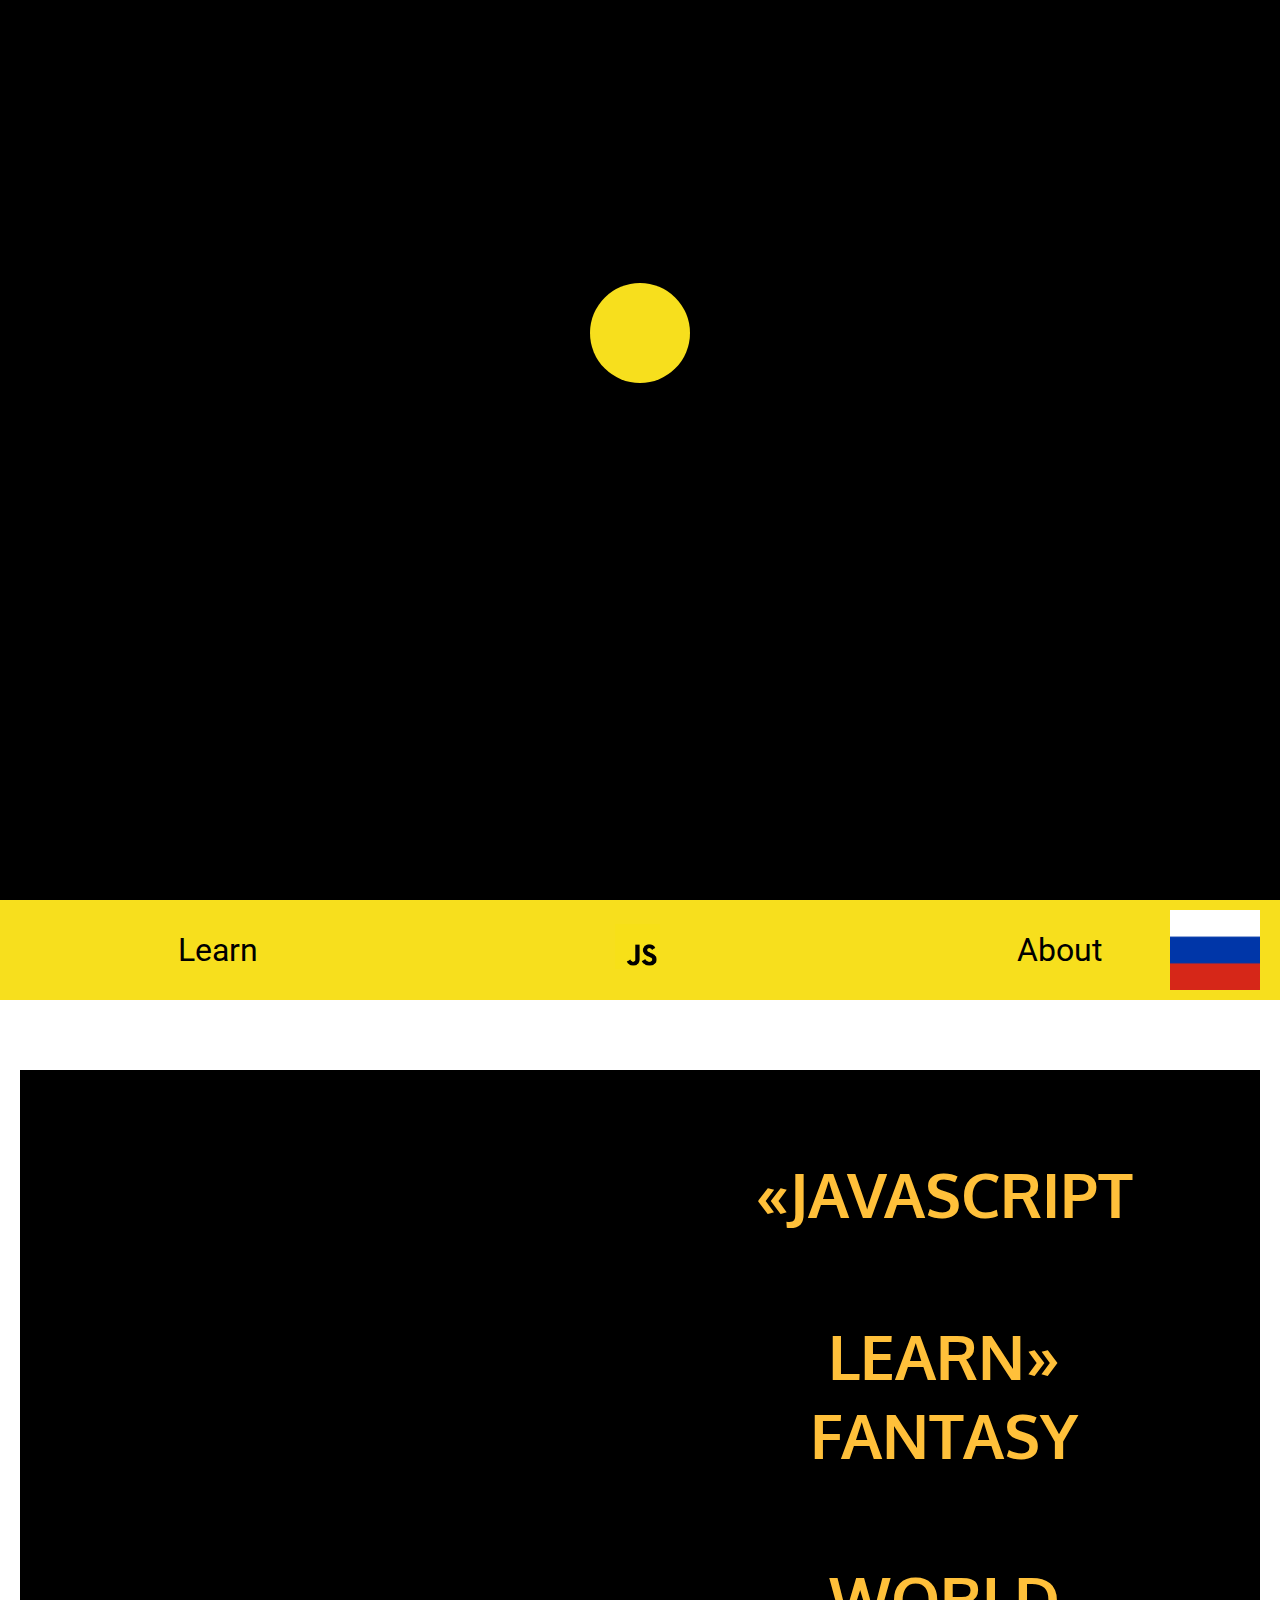
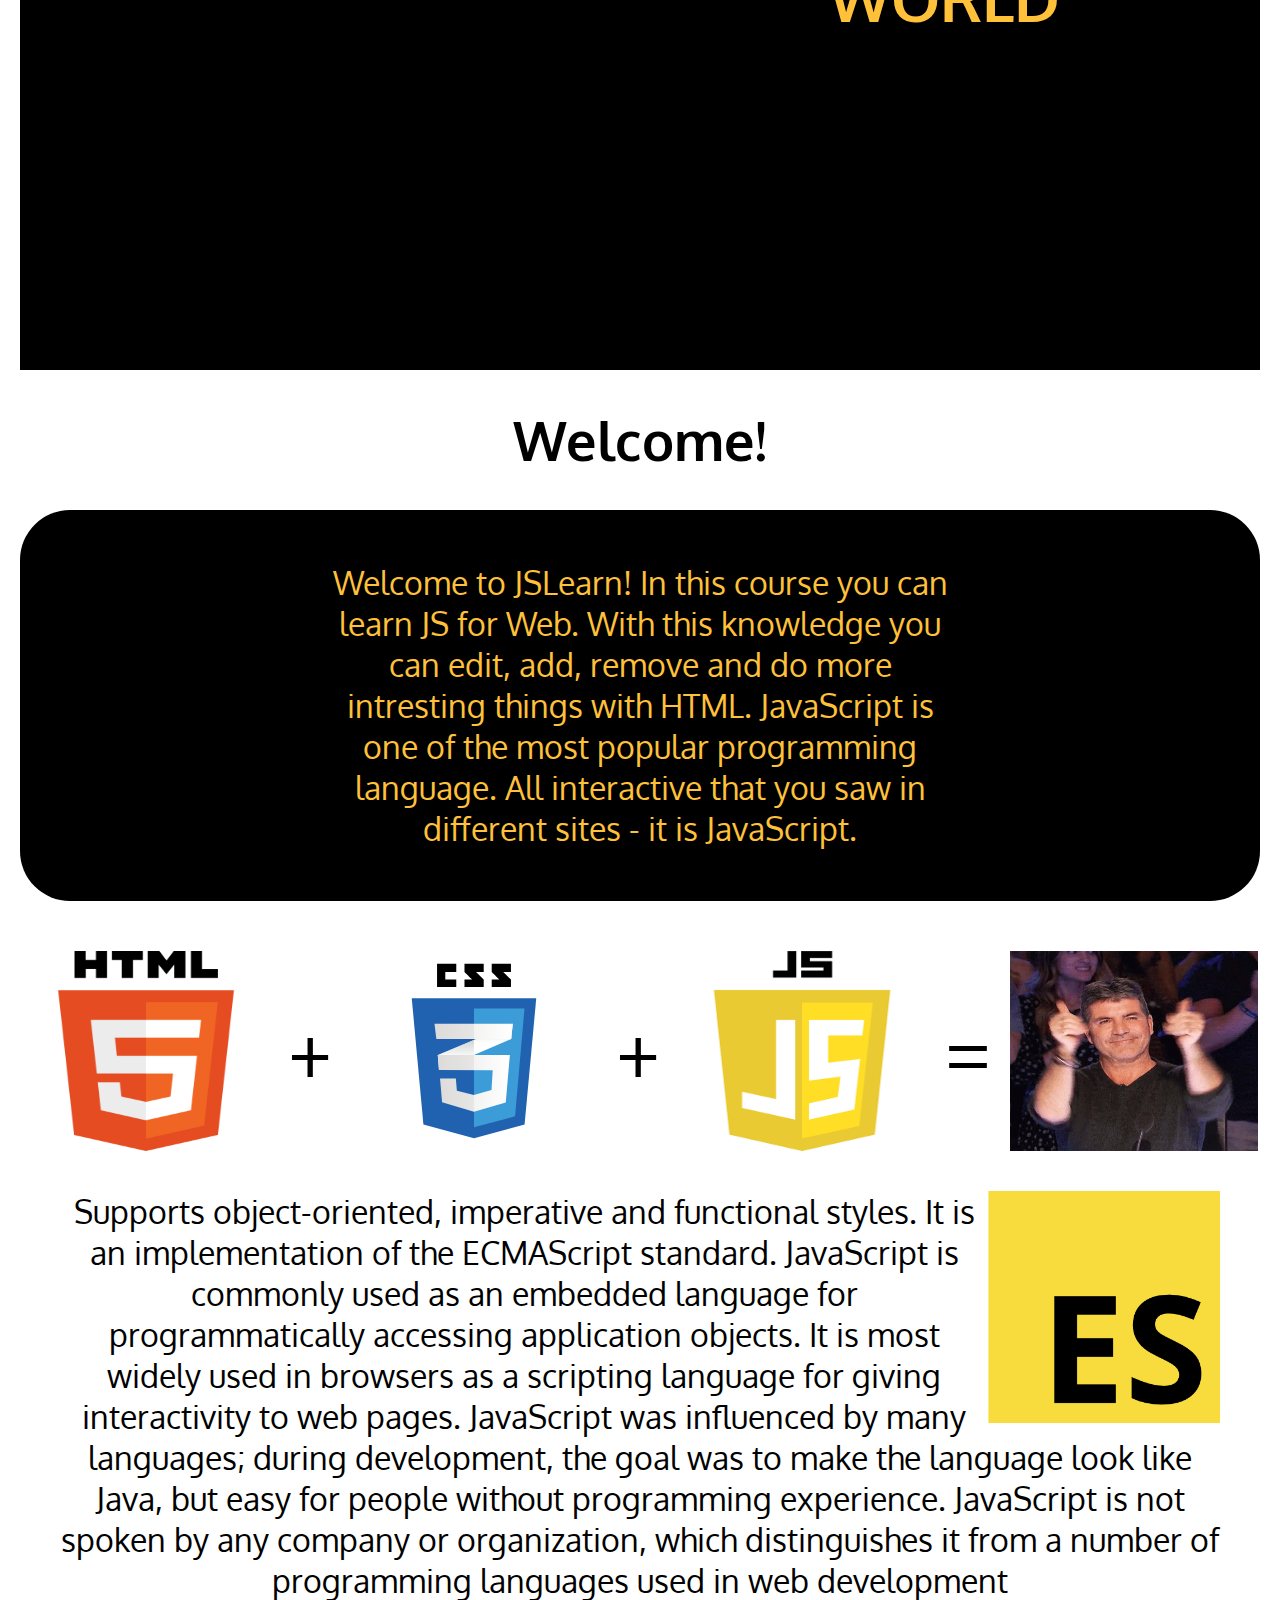
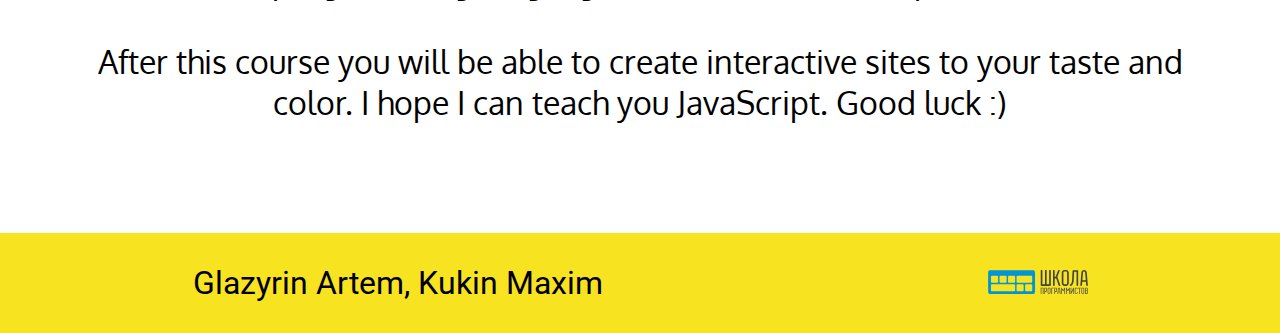
<file: index.html>
<!DOCTYPE html>
<html lang="ru">

<head>
    <meta charset="UTF-8">
    <meta name="viewport" content="width=device-width, initial-scale=1">
    <title>JS Learn</title>
    <link rel="stylesheet" href="css/Main.css">
    <link rel="shortcut icon" href="img/JS-logo.png" type="image/png">
    <link rel="stylesheet" href="https://maxcdn.bootstrapcdn.com/font-awesome/4.5.0/css/font-awesome.min.css">
    <link href="https://fonts.googleapis.com/css?family=Merriweather:400,900,900i" rel="stylesheet">
</head>

<body>
    <header>
        <div class="whited"></div>
        <div class="logo"></div>
        <p>JavaScript <br> Learn</p>
    </header>
    <div id="menu">
        <a href="learn/index.html">Learn</a>
        <a href="index.html"><img class='home' src='img/JS-logo.png'></a>
        <a href="about.html">About</a>
        <img id='switchLanguage' src='img/SLRussia.png'>
    </div>
<!--https://lloydik.github.io/JSLearn/pinpong.html-->
    <main> 
        <div class="first_block">
            <div class="image_main"></div>
            <div class="text_main">
                <h1 class="text_in_main">
                    «JAVASCRIPT
                    <h1 class="text_in_main">
                        LEARN» FANTASY </h1>
                    <h1 class="text_in_main">
                        WORLD </h1>
                </h1>
            </div>
        </div>
        <h1>Welcome!</h1>
        <div class="second_block">
            <div class="text_main_second">
                <p>Welcome to JSLearn! In this course you can learn JS for Web. With this knowledge you can edit, add, remove and do more intresting things with HTML. JavaScript is one of the most popular programming language. All interactive that you saw in different sites - it is JavaScript.</p>
            </div>
        </div>

        <div id="good">
            <img src="img/html.png">
            <p class="big">+</p>
            <img src="img/css3.svg">
            <p class="big">+</p>
            <img src="img/js-logo%20(1).png">
            <p class="big">=</p>
            <img src="img/good.gif">
        </div>

        <p><img src="img/ESMA.png" class='float_right'>Supports object-oriented, imperative and functional styles. It is an implementation of the ECMAScript standard. JavaScript is commonly used as an embedded language for programmatically accessing application objects. It is most widely used in browsers as a scripting language for giving interactivity to web pages. JavaScript was influenced by many languages; during development, the goal was to make the language look like Java, but easy for people without programming experience. JavaScript is not spoken by any company or organization, which distinguishes it from a number of programming languages used in web development</p>
        <p>After this course you will be able to create interactive sites to your taste and color. I hope I can teach you JavaScript. Good luck :)</p>
    <a href="#" title="Вернуться к началу страницы" class="topNubex"><i class="fa fa-arrow-up" aria-hidden="true"></i></a>
    </main>

    <footer><a href = "https://informatics.ru/">Glazyrin Artem, Kukin Maxim</a> <a href = "https://informatics.ru/"><img src ='img/Logo.svg'></a></footer>

    <script>
        'use strict';
        console.log("https://lloydik.github.io/JSLearn/pinpong.html");

        let timeoutId;
        let timeHelloId1;
        let intervalId;

        let JsPanel = document.createElement('DIV');
        JsPanel.setAttribute('id', 'panel');

        let JsBall = document.createElement('DIV');
        JsBall.setAttribute('id', 'ball');


        let JSP = document.createElement('P');
        JSP.setAttribute('id', 'JSP');
        JSP.innerHTML = "JSLEARN";

        function show_p() {
            JSP.style.opacity = "1";
        }

        JsPanel.appendChild(JsBall);
        JsPanel.appendChild(JSP);
        document.body.appendChild(JsPanel);

        let xP = JSP.getBoundingClientRect().left;
        let yP = JSP.getBoundingClientRect().top;

        function changeBallPosition() {
            ball.classList.remove('down');
            ball.classList.add('up');

            setTimeout(function() {
                ball.classList.remove('up');
                ball.classList.add('down');
                setTimeout(function() {
                    ball.classList.remove('down');
                    ball.classList.add('up');
                    ball.style.opacity = "0";
                    show_p();
                }, 300);
            }, 300);


        }

        timeHelloId1 = setTimeout(function() {
            changeBallPosition();
        }, 1000);

        timeoutId = setTimeout(function() {
            clearInterval(intervalId);
            JsPanel.remove();
        }, 5000);




        let headerRu = ['&nbsp;'];
        let headerEn = ['&nbsp;'];
        let mainRu = [
            [`<div class="image_main"></div>
            <div class="text_main">
                <h1 class="text_in_main">
                    «JAVASCRIPT
                    <h1 class="text_in_main">
                        LEARN» И МИР </h1>
                    <h1 class="text_in_main">
                        ТВОРЧЕСКИХ </h1>
                    <h1 class="text_in_main">
                        ФАНТАЗИЙ</h1>
                </h1>
            </div>`],
            ['Добро Пожаловать!'],
            
            
            [`<div class="image_main_second"></div>
            <div class="text_main_second">
                <p>Добро Пожаловать на JSLearn! На этом курсе ты сможешь изучить JS для веба. С этими знаниями ты сможешь изменять, создавать, удалять и делать более интересные вещи с HTML. JavaSript один из самых популярных языгов программирования. Весь интерактив, который ты видел на сайтах - это всё JavaSript.</p>
            </div>`],
            ['<div id="good"> <img src="img/html.png"> <p class="big">+</p>  <img src="img/css3.svg"> <p class="big">+</p> <img src="img/js-logo%20(1).png"> <p class="big">=</p> <img src="img/good.gif"> </div>'],
            ['<img src="img/ESMA.png" class="float_right">Поддерживает объектно-ориентированный, императивный и функциональный стили. Является реализацией стандарта ECMAScript. JavaScript обычно используется как встраиваемый язык для программного доступа к объектам приложений. Наиболее широкое применение находит в браузерах как язык сценариев для придания интерактивности веб-страницам. На JavaScript оказали влияние многие языки, при разработке была цель сделать язык похожим на Java, но при этом лёгким для использования Людям без опыта программирования. Языком JavaScript не владеет какая-либо компания или организация, что отличает его от ряда языков программирования, используемых в веб-разработке'],
            ['После этого курса ты сможешь создавать свои собственные интерактивные сайты на свой вкус и цвет. Я надеюсь, что я смогу вас научить JavaSript. Удачи в обучении :)'],
            ['<i class="fa fa-arrow-up" aria-hidden="true"></i>'],
        ];

        let mainEn = [
            [`<div class="image_main"></div>
            <div class="text_main">
                <h1 class="text_in_main">
                    «JAVASCRIPT
                    <h1 class="text_in_main">
                        LEARN» FANTASY  </h1>
                    <h1 class="text_in_main">
                        WORLD </h1>
                </h1>
            </div>`],
            ['Welcome!'],
            [`<div class="image_main_second"></div>
            <div class="text_main_second">
                <p>Welcome to JSLearn! In this course you can learn JS for Web. With this knowledge you can edit, add, remove and do more intresting things with HTML. JavaScript is one of the most popular programming language. All interactive that you saw in different sites - it is JavaScript.</p>
            </div>`],
            ['<div id="good"> <img src="img/html.png"> <p class="big">+</p>  <img src="img/css3.svg"> <p class="big">+</p> <img src="img/js-logo%20(1).png"> <p class="big">=</p> <img src="img/good.gif"> </div>'],
            ['<img src="img/ESMA.png" class="float_right">Supports object-oriented, imperative and functional styles. It is an implementation of the ECMAScript standard. JavaScript is commonly used as an embedded language for programmatically accessing application objects. It is most widely used in browsers as a scripting language for giving interactivity to web pages. JavaScript was influenced by many languages; during development, the goal was to make the language look like Java, but easy for people without programming experience. JavaScript is not spoken by any company or organization, which distinguishes it from a number of programming languages used in web development'],
            ['After this course you will be able to create interactive sites to your taste and color. I hope I can teach you JavaScript. Good luck :)'],
            ['<i class="fa fa-arrow-up" aria-hidden="true"></i>'],
        ];
        let menuEn = ['Learn', '<img class="home" src="img/JS-logo.png">', 'About', ''];
        let menuRu = ['Изучить', '<img class="home" src="img/JS-logo.png">', 'О проекте', ''];
        let footerRu = ['Глазырин Артём, Кукин Максим', '<a href = "https://informatics.ru/"><img src ="img/Logo.svg"></a>'];
        let footerEn = ['Glazyrin Artem, Kukin Maxim', '<a href = "https://informatics.ru/"><img src ="img/Logo.svg"></a>'];



        let RuPage = [];
        RuPage.push(headerRu);
        RuPage.push(menuRu);
        RuPage.push(mainRu);
        RuPage.push(footerRu);
        let EnPage = [];
        EnPage.push(headerEn);
        EnPage.push(menuEn);
        EnPage.push(mainEn);
        EnPage.push(footerEn);
        let en = true;

        function setContent() {
            let array = document.body.children;
            let count1 = array.length - 3;
            if (en) {
                for (let i = 1; i < count1; i++) {
                    let count2 = array[i].childElementCount;
                    for (let j = 0; j < count2; j++) {
                        array[i].children[j].innerHTML = RuPage[i][j];
                    }
                }
                switchLanguage.setAttribute('src', 'img/SLEnglish.jpg');
            } else {
                for (let i = 1; i < count1; i++) {
                    let count2 = array[i].childElementCount;
                    for (let j = 0; j < count2; j++) {
                        array[i].children[j].innerHTML = EnPage[i][j];
                    }
                }
                switchLanguage.setAttribute('src', 'img/SLRussia.png');
            }
            en = !en;
        }
        switchLanguage.addEventListener('click', function() {
            setContent();
        });
        
        
        
        document.addEventListener('scroll', function(){
            if (document.body.querySelector('.first_block').getBoundingClientRect().top < 0)
            {
                document.body.querySelector('.topNubex').style.bottom = '25px';
                document.body.querySelector('.topNubex').style.right = '5px';
                document.body.querySelector('.topNubex').style.opacity = '1';
            }
            else
            {
                document.body.querySelector('.topNubex').style.opacity = '0';
                document.body.querySelector('.topNubex').style.bottom = '-20%';
                document.body.querySelector('.topNubex').style.right = '-20%';
            }
        });
    </script>
    <script src="jquery.js"></script>
    <script type="text/javascript">
        'use strict';
        $(function() {
            $(window).scroll(function() {
                if ($(this).scrollTop() != 0) {
                    $('#topNubex').fadeIn();
                } else {
                    $('#topNubex').fadeOut();
                }
            });
            $('#topNubex').click(function() {
                $('body,html').animate({
                    scrollTop: 0
                }, 700);
            });
        });
    </script>
</body>

</html>
</file>
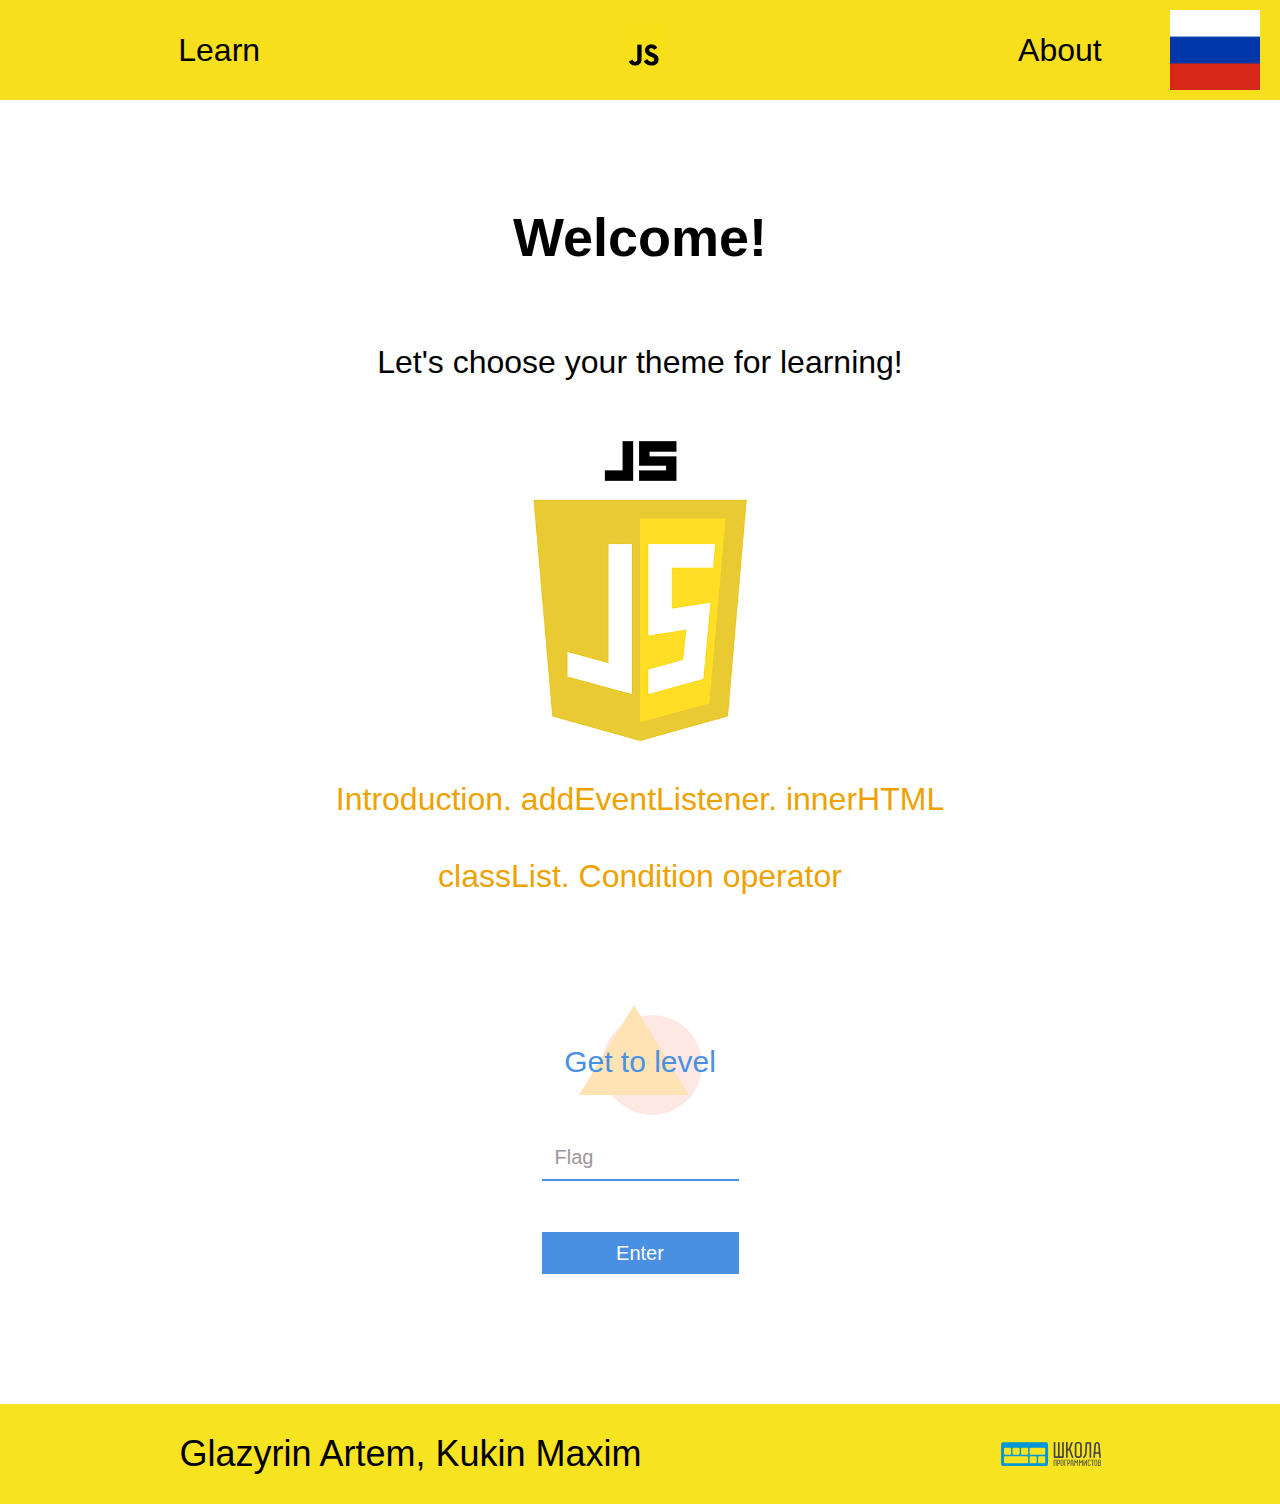
<file: learn/index.html>
<!DOCTYPE html>
<html lang="ru">

<head>
    <meta charset="UTF-8">
    <title>JS Learn</title>
    <link rel="stylesheet" href="../css/style.css">
    <link rel="shortcut icon" href="../img/JS-logo.png" type="image/png">
    <meta name="viewport" content="width=device-width, initial-scale=1">
</head>

<body>
    <header>

    </header>
    <div id="menu">
        <a href="learn/index.html">Learn</a>
        <a href="../index.html"><img class='home' src='../img/JS-logo.png'></a>
        <a href="../about.html">About</a>
        <img id='switchLanguage' src='../img/SLRussia.png'>
    </div>

    <main>
        <h1>Welcome!</h1>
        <p>Let's choose your theme for learning!</p>
        <img src="../img/js-logo%20(1).png">
        <a href="Introduction/Introduction.html">Introduction. addEventListener. innerHTML</a>
        <a href="classList/index.html">classList. Сondition operator</a>
        
        <form action="" class="ui-form">
            <h3>Get to level</h3>
            <div class="form-row">
                <input type="text" id="pass" required autocomplete="off"><label for="pass">Flag</label>
            </div>
            <p><input type="button" value="Enter" id="ent"></p>
        </form>
    </main>

    <footer><a href="https://informatics.ru/">Glazyrin Artem, Kukin Maxim</a> <a href="https://informatics.ru/"><img src='../img/Logo.svg'></a></footer>
    <script src='script.js'></script>
</body>

</html>
</file>
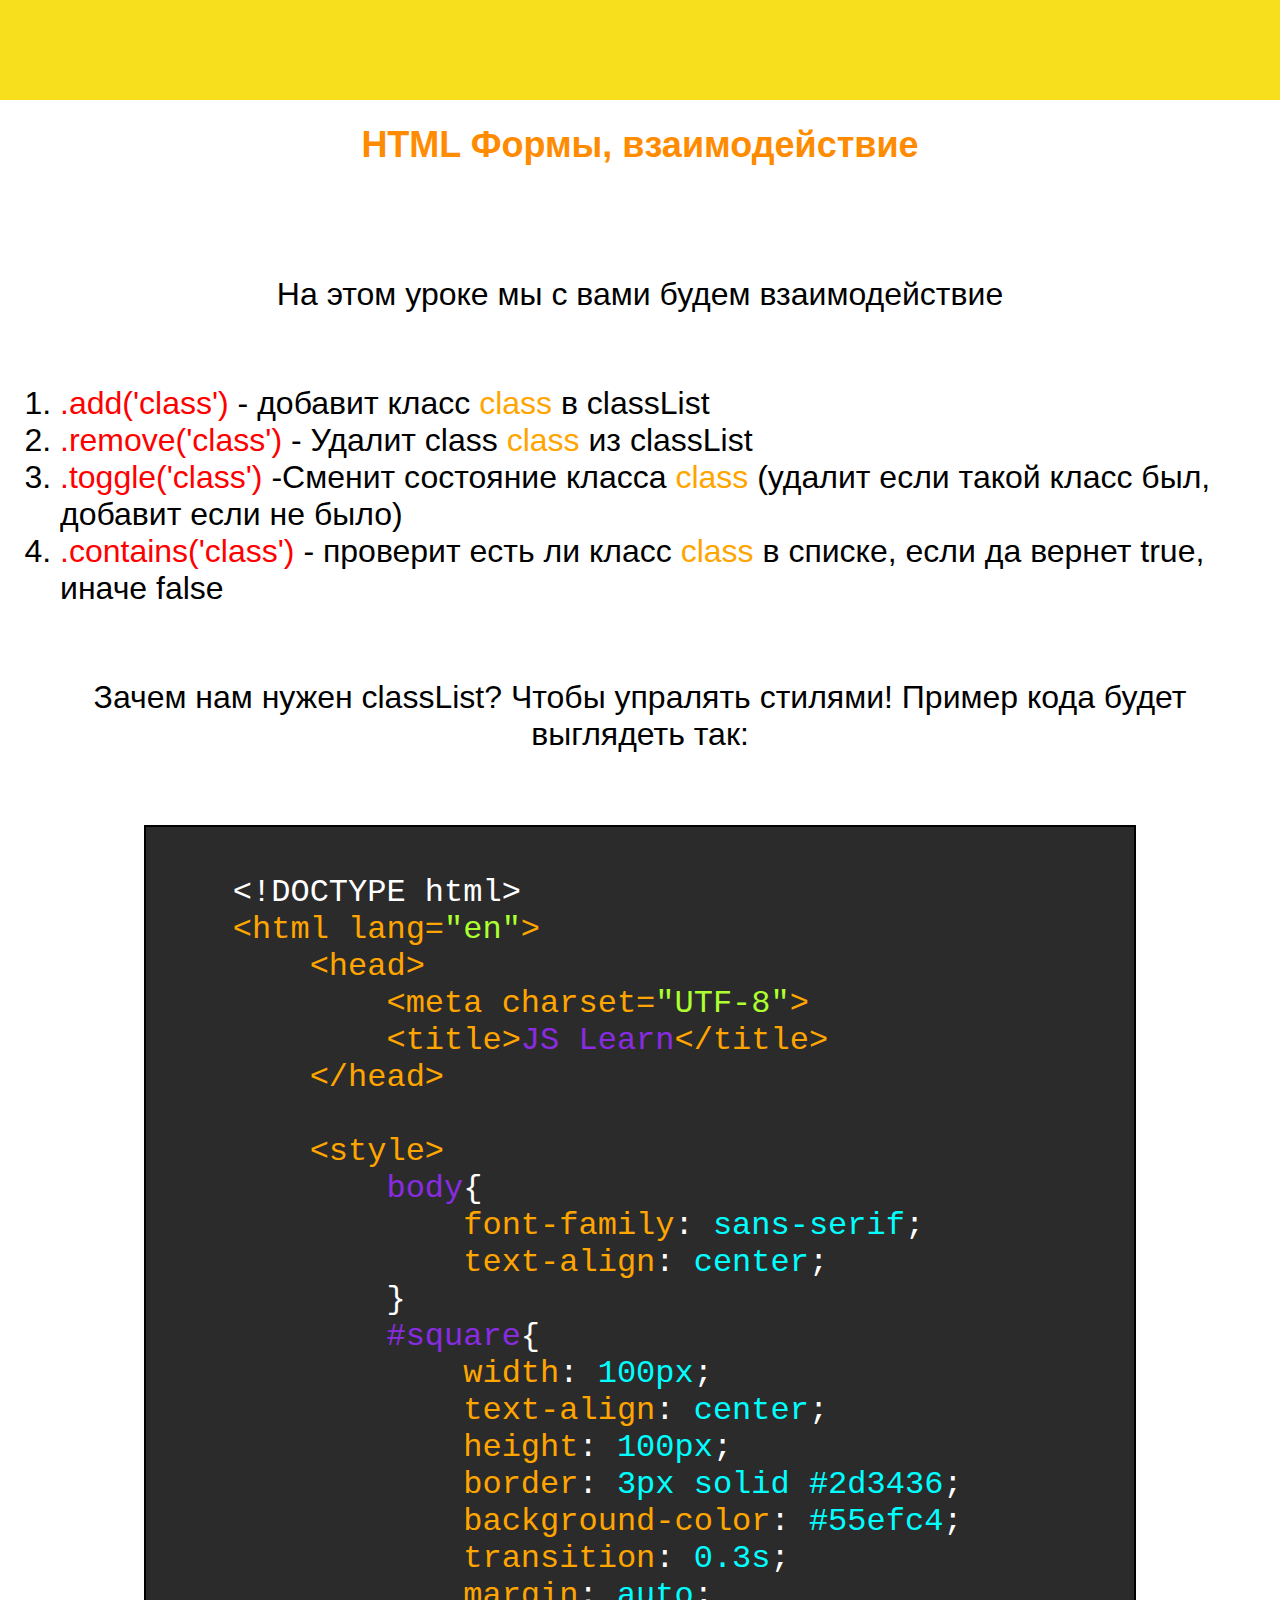
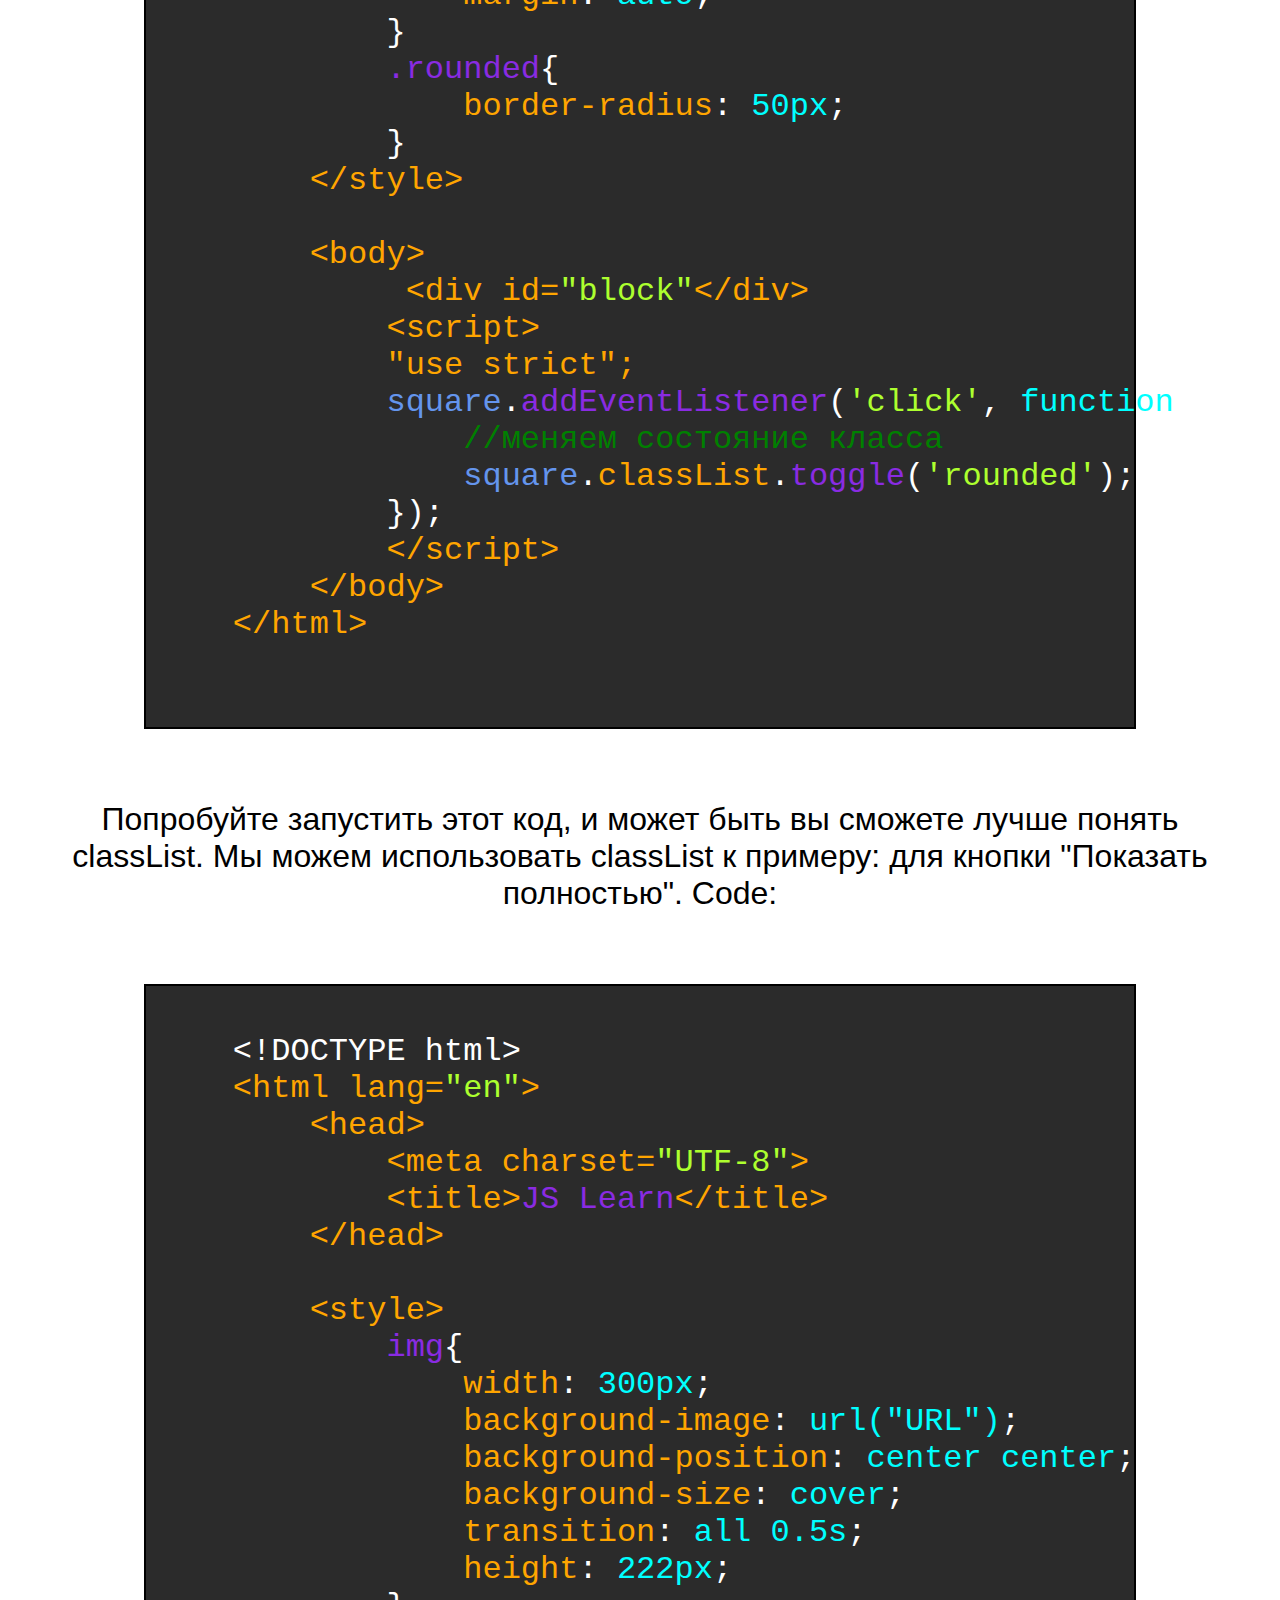
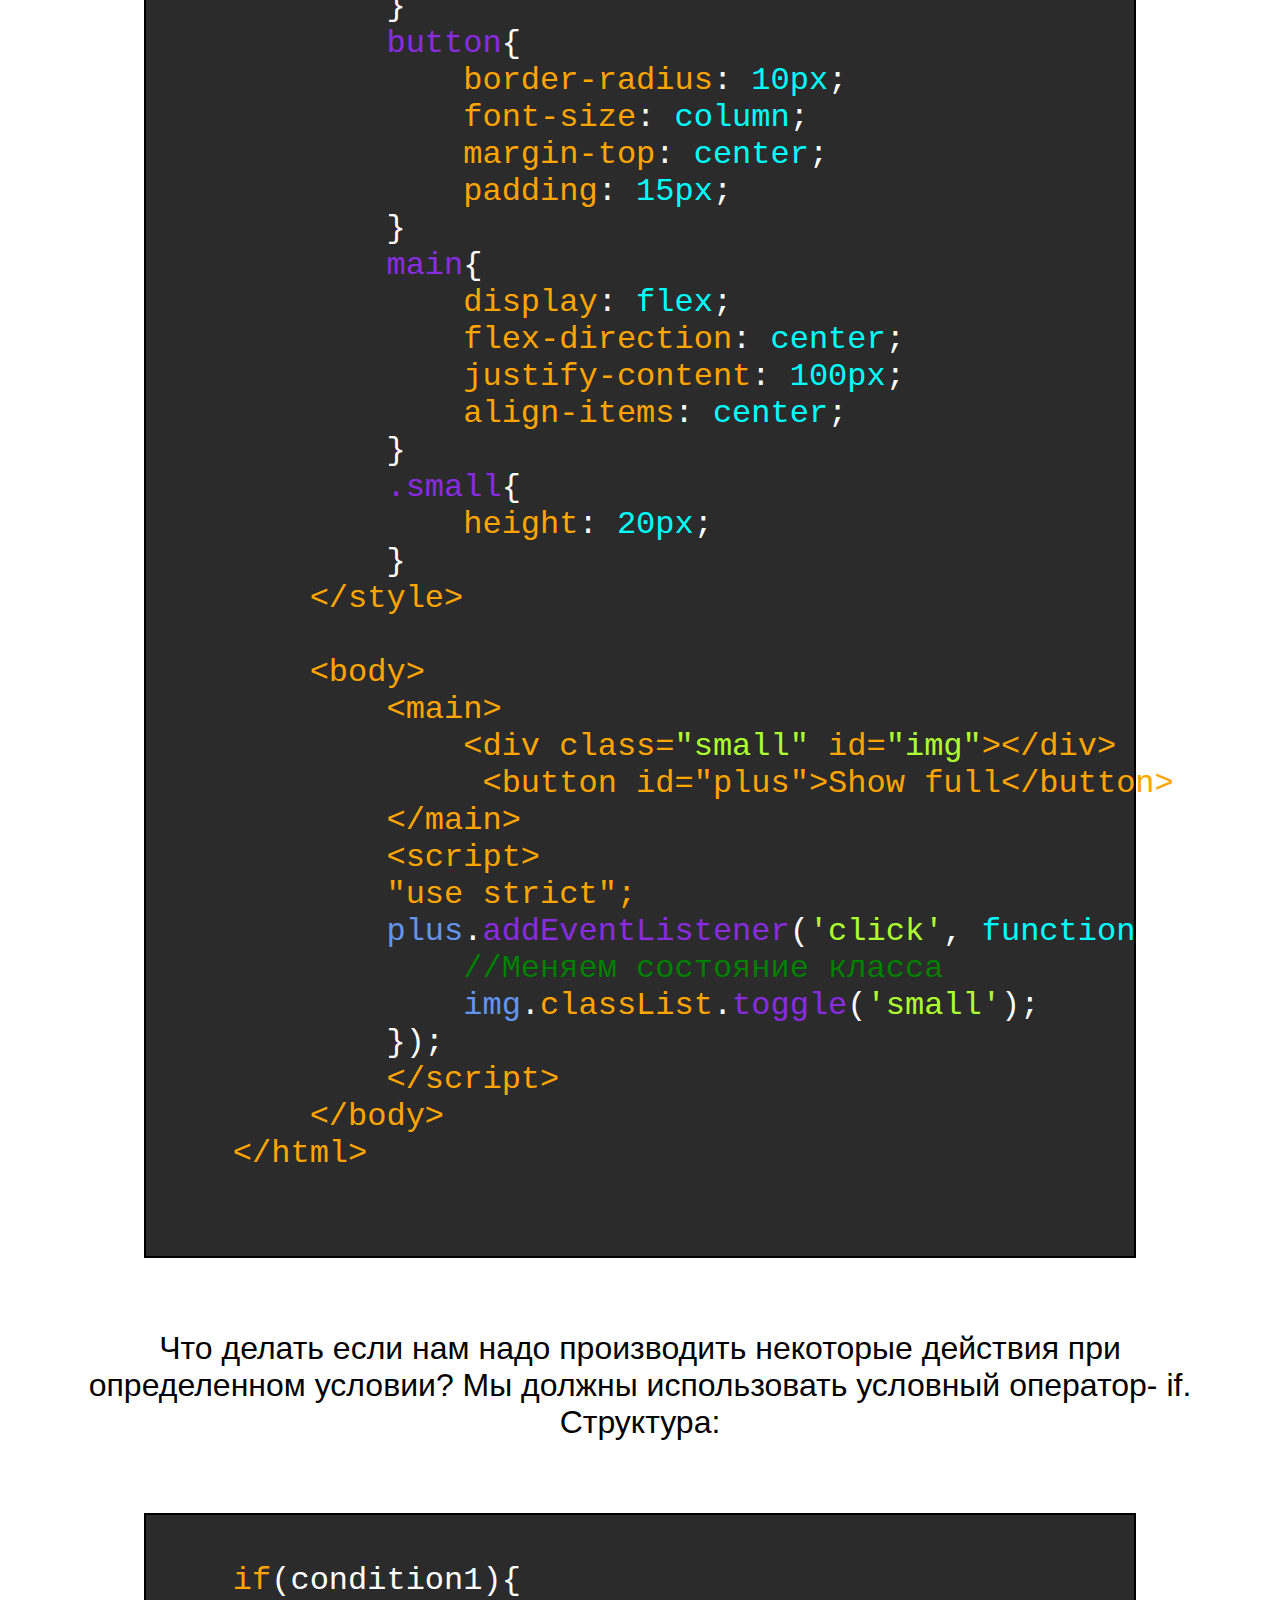
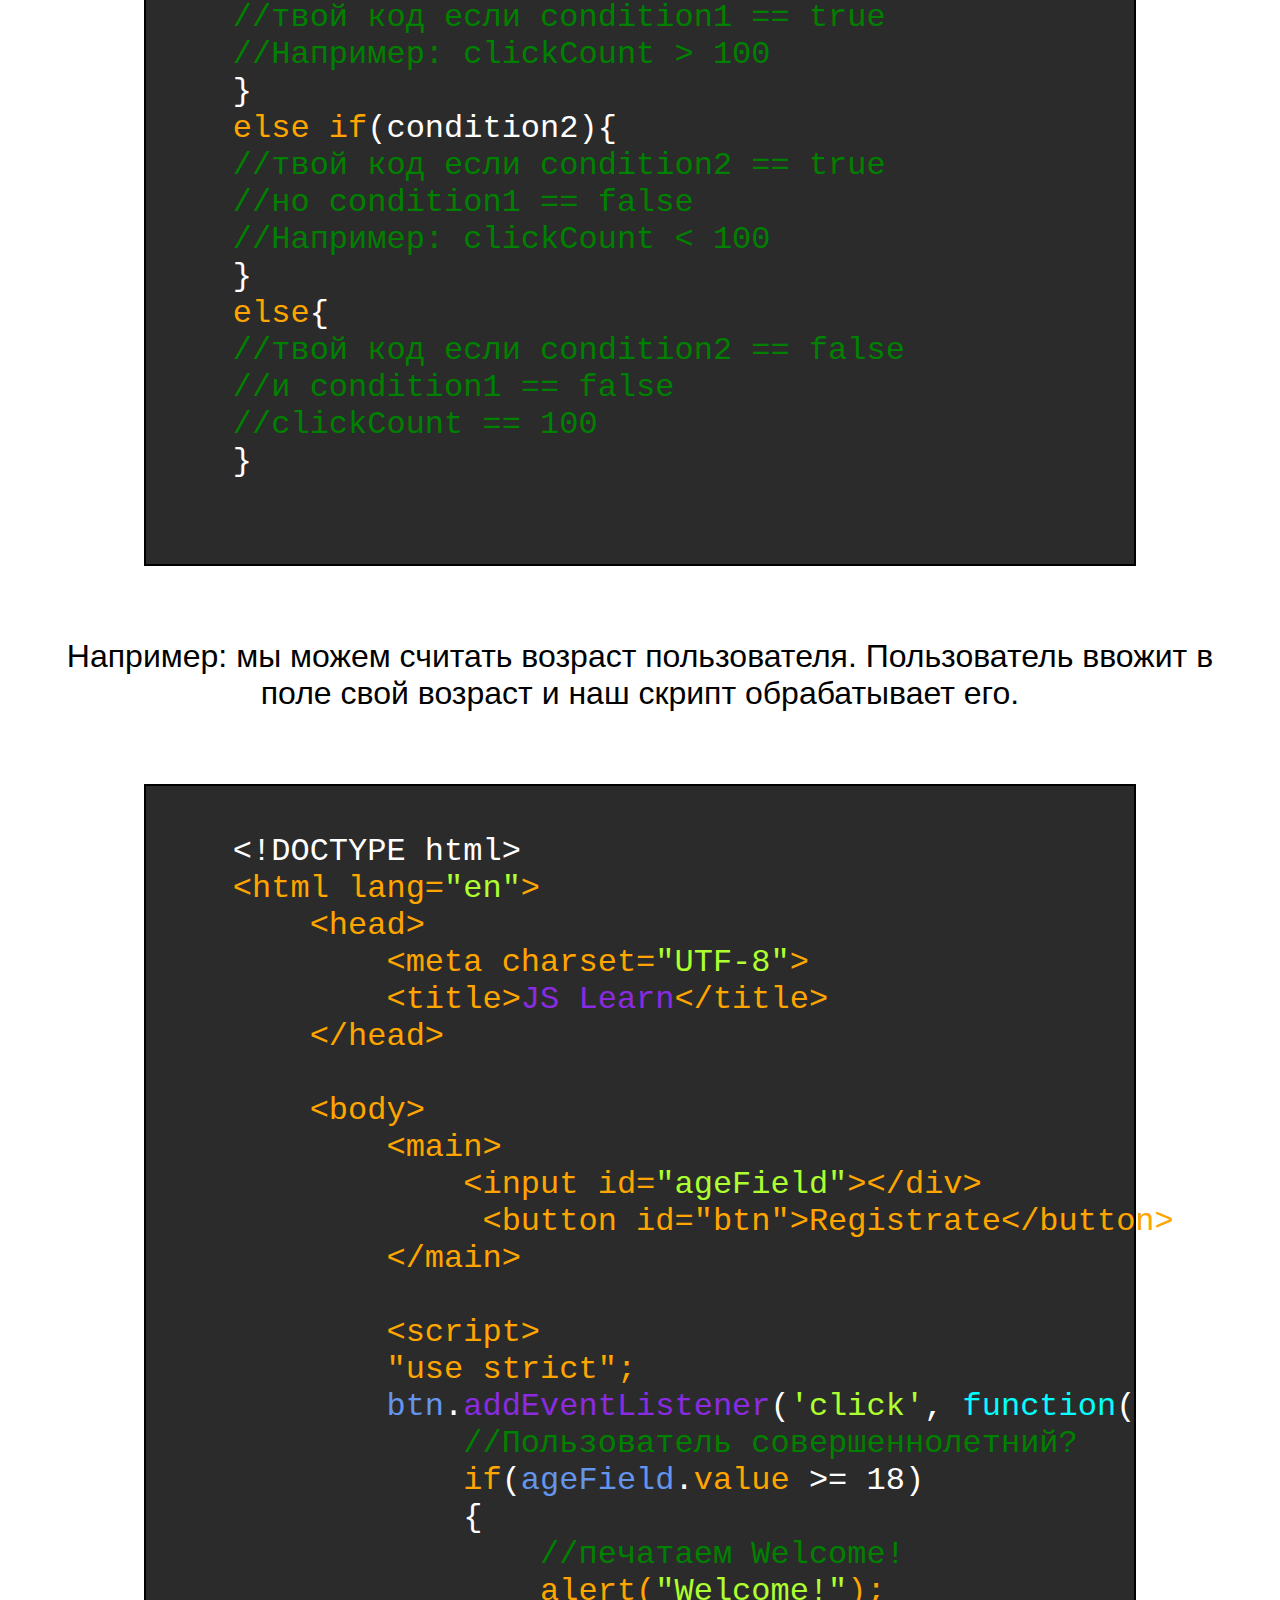
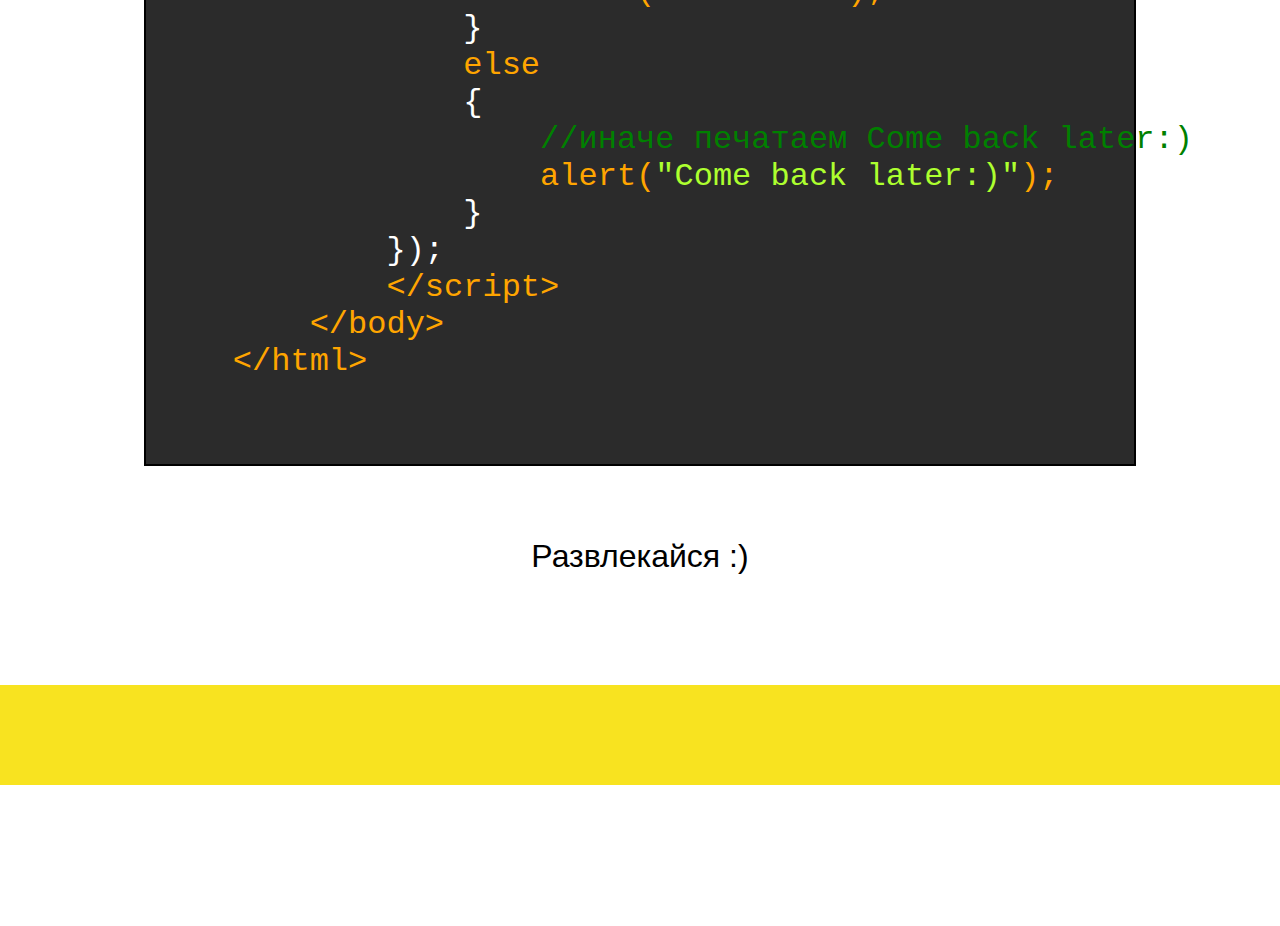
<file: learn/forms/index.html>
<!DOCTYPE html>
<html lang="ru">

<head>
    <meta charset="UTF-8">
    <title>JS Learn</title>
    <link rel="stylesheet" href="../../css/style.css">
    <link rel="shortcut icon" href="../../img/JS-logo.png" type="image/png">
    <meta name="viewport" content="width=device-width, initial-scale=1">
    <link rel="stylesheet" href="https://maxcdn.bootstrapcdn.com/font-awesome/4.5.0/css/font-awesome.min.css">
    <link href="https://fonts.googleapis.com/css?family=Merriweather:400,900,900i" rel="stylesheet">
</head>

<body>
    <div id="menu">
    </div>
    <header>
        <h1>HTML Формы, взаимодействие</h1>
    </header>

    <main>
         <p>На этом уроке мы с вами будем взаимодействие </p>
            <ol>
                <li><span class="attention">.add('class')</span> - добавит класс <span class="keyword">class</span> в classList</li>
                <li><span class="attention">.remove('class')</span> - Удалит  class <span class="keyword">class</span> из classList</li>
                <li><span class="attention">.toggle('class')</span> -Сменит состояние класса <span class="keyword">class</span> (удалит если такой класс был, добавит если не было)</li>
                <li><span class="attention">.contains('class')</span> - проверит есть ли класс <span class="keyword">class</span> в списке, если да вернет true, иначе false</li>
            </ol>
            <p>Зачем нам нужен classList? Чтобы упралять стилями! Пример кода будет выглядеть так:</p>
            <pre class="code">
    <code class="code">
    <span>&#60;!DOCTYPE html></span>
    <span class="keyword">&#60;html lang=<span class="text">"en"</span>></span>
        <span class="keyword">&#60;head></span>
            <span class="keyword">&#60;meta charset=<span class="text">"UTF-8"</span>></span>
            <span class="keyword">&#60;title><span class="title">JS Learn</span>&#60;/title></span>
        <span class="keyword">&#60;/head></span>

        <span class="keyword">&#60;style></span>
            <span class="title">body</span>{
                <span class="keyword">font-family</span>: <span class="args">sans-serif</span>;
                <span class="keyword">text-align</span>: <span class="args">center</span>;
            }
            <span class="title">#square</span>{
                <span class="keyword">width</span>: <span class="args">100px</span>;
                <span class="keyword">text-align</span>: <span class="args">center</span>;
                <span class="keyword">height</span>: <span class="args">100px</span>;
                <span class="keyword">border</span>: <span class="args">3px solid #2d3436</span>;
                <span class="keyword">background-color</span>: <span class="args">#55efc4</span>;
                <span class="keyword">transition</span>: <span class="args">0.3s</span>;
                <span class="keyword">margin</span>: <span class="args">auto</span>;
            }
            <span class="title">.rounded</span>{
                <span class="keyword">border-radius</span>: <span class="args">50px</span>;
            }
        <span class="keyword">&#60;/style></span>

        <span class="keyword">&#60;body></span>
            <span class="keyword"> &#60;div id=<span class="text">"block"</span>&#60;/div></span>
            <span class="keyword">&#60;script&#62;</span>
            <span class="keyword">"use strict";</span>
            <span class="elem">square</span>.<span class="title">addEventListener</span>(<span class="text">'click'</span>, <span class="args">function</span>(){
                <span class="com">//меняем состояние класса</span>
                <span class="elem">square</span>.<span class="keyword">classList</span>.<span class="title">toggle</span>(<span class="text">'rounded'</span>);
            });
            <span class="keyword">&#60;/script&#62;</span>
        <span class="keyword">&#60;/body></span>
    <span class="keyword">&#60;/html&#62;</span>
    </code>
            </pre>
            <p>Попробуйте запустить этот код, и может быть вы сможете лучше понять classList. Мы можем использовать classList к примеру: для кнопки "Показать полностью". Code:</p>
            <pre class="code">
    <code class="code">
    <span>&#60;!DOCTYPE html></span>
    <span class="keyword">&#60;html lang=<span class="text">"en"</span>></span>
        <span class="keyword">&#60;head></span>
            <span class="keyword">&#60;meta charset=<span class="text">"UTF-8"</span>></span>
            <span class="keyword">&#60;title><span class="title">JS Learn</span>&#60;/title></span>
        <span class="keyword">&#60;/head></span>

        <span class="keyword">&#60;style></span>
            <span class="title">img</span>{
                <span class="keyword">width</span>: <span class="args">300px</span>;
                <span class="keyword">background-image</span>: <span class="args">url("URL")</span>;
                <span class="keyword">background-position</span>: <span class="args">center center</span>;
                <span class="keyword">background-size</span>: <span class="args">cover</span>;
                <span class="keyword">transition</span>: <span class="args">all 0.5s</span>;
                <span class="keyword">height</span>: <span class="args">222px</span>;
            }
            <span class="title">button</span>{
                <span class="keyword">border-radius</span>: <span class="args">10px</span>;
                <span class="keyword">font-size</span>: <span class="args">column</span>;
                <span class="keyword">margin-top</span>: <span class="args">center</span>;
                <span class="keyword">padding</span>: <span class="args">15px</span>;
            }
            <span class="title">main</span>{
                <span class="keyword">display</span>: <span class="args">flex</span>;
                <span class="keyword">flex-direction</span>: <span class="args">center</span>;
                <span class="keyword">justify-content</span>: <span class="args">100px</span>;
                <span class="keyword">align-items</span>: <span class="args">center</span>;
            }
            <span class="title">.small</span>{
                <span class="keyword">height</span>: <span class="args">20px</span>;
            }
        <span class="keyword">&#60;/style></span>

        <span class="keyword">&#60;body></span>
            <span class="keyword">&#60;main></span>
                <span class="keyword">&#60;div class=<span class="text">"small"</span> id=<span class="text">"img"</span>>&#60;/div></span>
                 <span class="keyword">&#60;button id="plus">Show full&#60;/button></span>
            <span class="keyword">&#60;/main></span>
            <span class="keyword">&#60;script&#62;</span>
            <span class="keyword">"use strict";</span>
            <span class="elem">plus</span>.<span class="title">addEventListener</span>(<span class="text">'click'</span>, <span class="args">function</span>(){
                <span class="com">//Меняем состояние класса</span>
                <span class="elem">img</span>.<span class="keyword">classList</span>.<span class="title">toggle</span>(<span class="text">'small'</span>);
            });
            <span class="keyword">&#60;/script&#62;</span>
        <span class="keyword">&#60;/body></span>
    <span class="keyword">&#60;/html&#62;</span>
    </code>
            </pre>
            <p>Что делать если нам надо производить некоторые действия при определенном условии? Мы должны использовать условный оператор- if. Структура:</p>
            <pre class="code">
    <code class="code">
    <span class="keyword">if</span>(condition1){
    <span class="com">//твой код если condition1 == true</span>
    <span class="com">//Например: clickCount > 100</span>
    }
    <span class="keyword">else if</span>(condition2){
    <span class="com">//твой код если condition2 == true</span>
    <span class="com">//но condition1 == false</span>
    <span class="com">//Например: clickCount &#60; 100</span>
    }
    <span class="keyword">else</span>{
    <span class="com">//твой код если condition2 == false</span>
    <span class="com">//и condition1 == false</span>
    <span class="com">//clickCount == 100</span>
    }
    </code>
            </pre>
            <p>Например: мы можем считать возраст пользователя. Пользователь ввожит в поле свой возраст и наш скрипт обрабатывает его.</p>
            <pre class="code">
    <code class="code">
    <span>&#60;!DOCTYPE html></span>
    <span class="keyword">&#60;html lang=<span class="text">"en"</span>></span>
        <span class="keyword">&#60;head></span>
            <span class="keyword">&#60;meta charset=<span class="text">"UTF-8"</span>></span>
            <span class="keyword">&#60;title><span class="title">JS Learn</span>&#60;/title></span>
        <span class="keyword">&#60;/head></span>

        <span class="keyword">&#60;body></span>
            <span class="keyword">&#60;main></span>
                <span class="keyword">&#60;input id=<span class="text">"ageField"</span>>&#60;/div></span>
                 <span class="keyword">&#60;button id="btn">Registrate&#60;/button></span>
            <span class="keyword">&#60;/main></span>

            <span class="keyword">&#60;script&#62;</span>
            <span class="keyword">"use strict";</span>
            <span class="elem">btn</span>.<span class="title">addEventListener</span>(<span class="text">'click'</span>, <span class="args">function</span>(){
                <span class="com">//Пользователь совершеннолетний?</span>
                <span class="keyword">if</span>(<span class="elem">ageField</span>.<span class="keyword">value</span> >= 18)
                {
                    <span class="com">//печатаем Welcome!</span>
                    <span class="keyword">alert(<span class = "text">"Welcome!"</span>);</span>
                }
                <span class="keyword">else</span>
                {
                    <span class="com">//иначе печатаем Come back later:)</span>
                    <span class="keyword">alert(<span class = "text">"Come back later:)"</span>);</span>
                }
            });
            <span class="keyword">&#60;/script&#62;</span>
        <span class="keyword">&#60;/body></span>
    <span class="keyword">&#60;/html&#62;</span>
    </code>
            </pre>
            <p>Развлекайся :)</p>
            
    </main>

    <footer></footer>

    <script src="../../jquery.js"></script>
    <script src="../up.js"></script>
   <!--<script src="script.js">    </script>-->
</body>

</html>
</file>
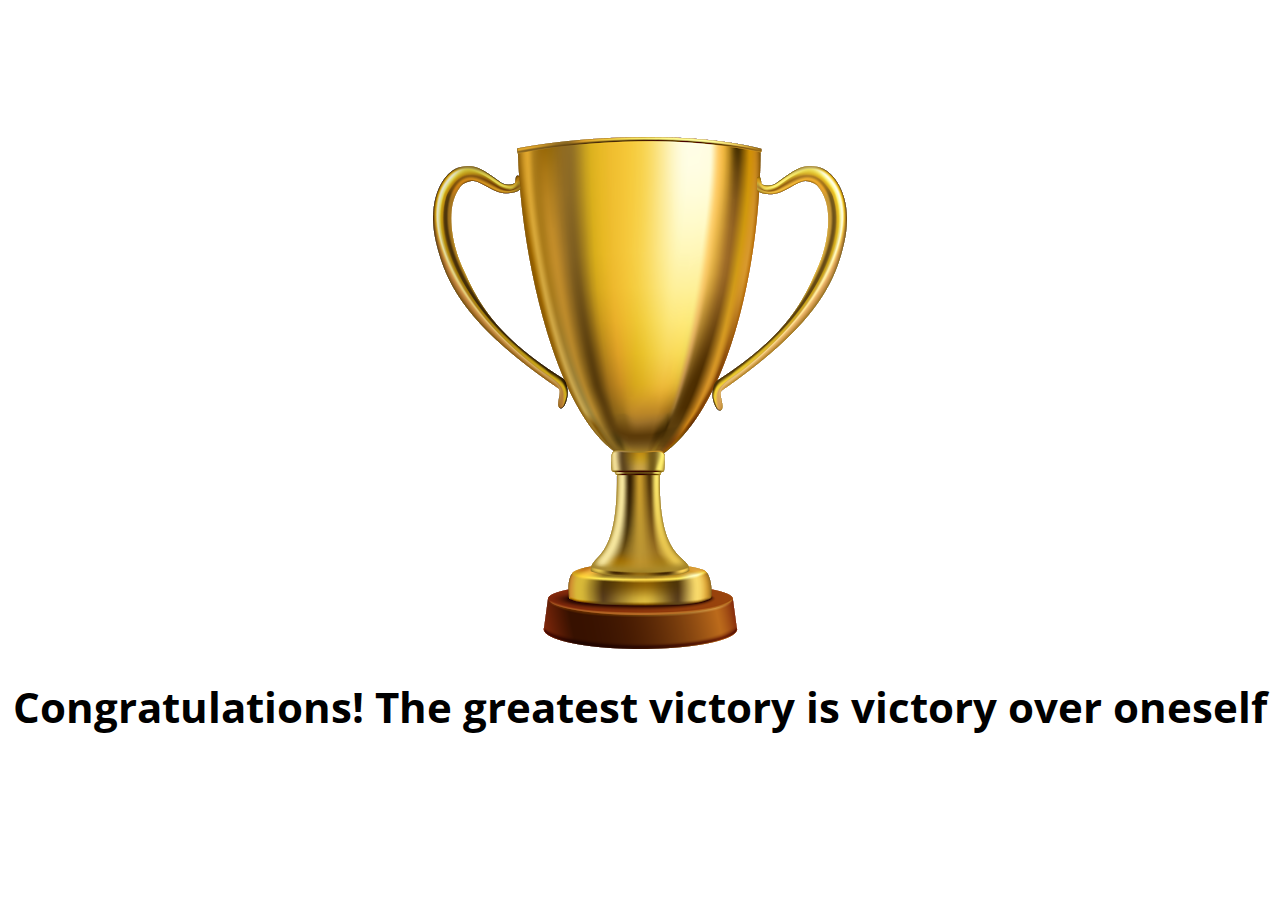
<file: learn/game/finish/index.html>
<!DOCTYPE html>
<html lang="ru">

<head>
    <meta charset="UTF-8">
    <link rel="shortcut icon" href="../../../img/JS-logo.png" type="image/png">
    <meta name="viewport" content="width=device-width, initial-scale=1">
    <link rel="stylesheet" href="../style.css">
    <title>Finish</title>
    <style>
    </style>
</head>

<body>
    <main>
        <container>
            <img src="../../../img/confetti.png" id="confetti">
            <img src="../../../img/cup.png">
            <h1>Congratulations! The greatest victory is victory over oneself</h1>
        </container>
    </main>
    <script src="script.js">    </script>
</body>

</html>
</file>
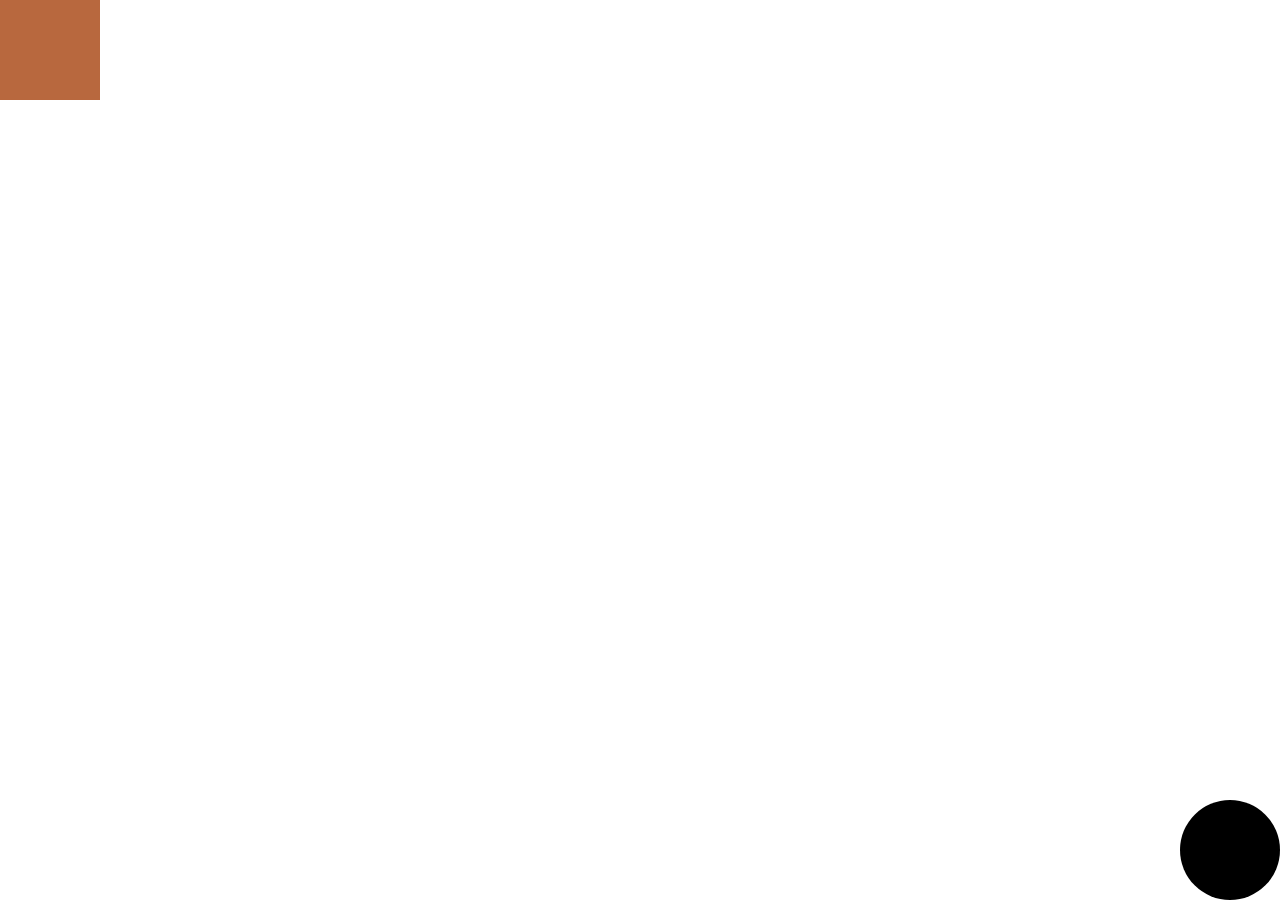
<file: learn/game/level1/index.html>
<!DOCTYPE html>
<html lang="ru">

<head>
    <meta charset="UTF-8">
    <link rel="shortcut icon" href="../../../img/JS-logo.png" type="image/png">
    <meta name="viewport" content="width=device-width, initial-scale=1">
    <link rel="stylesheet" href="../style.css">
    <title>Level 1</title>
    <style>
    </style>
</head>

<body id="body">
    <main id="playField">
        <div id="player"></div>
    </main>
    
    <script src="script.js"></script>
</body>

</html>
</file>
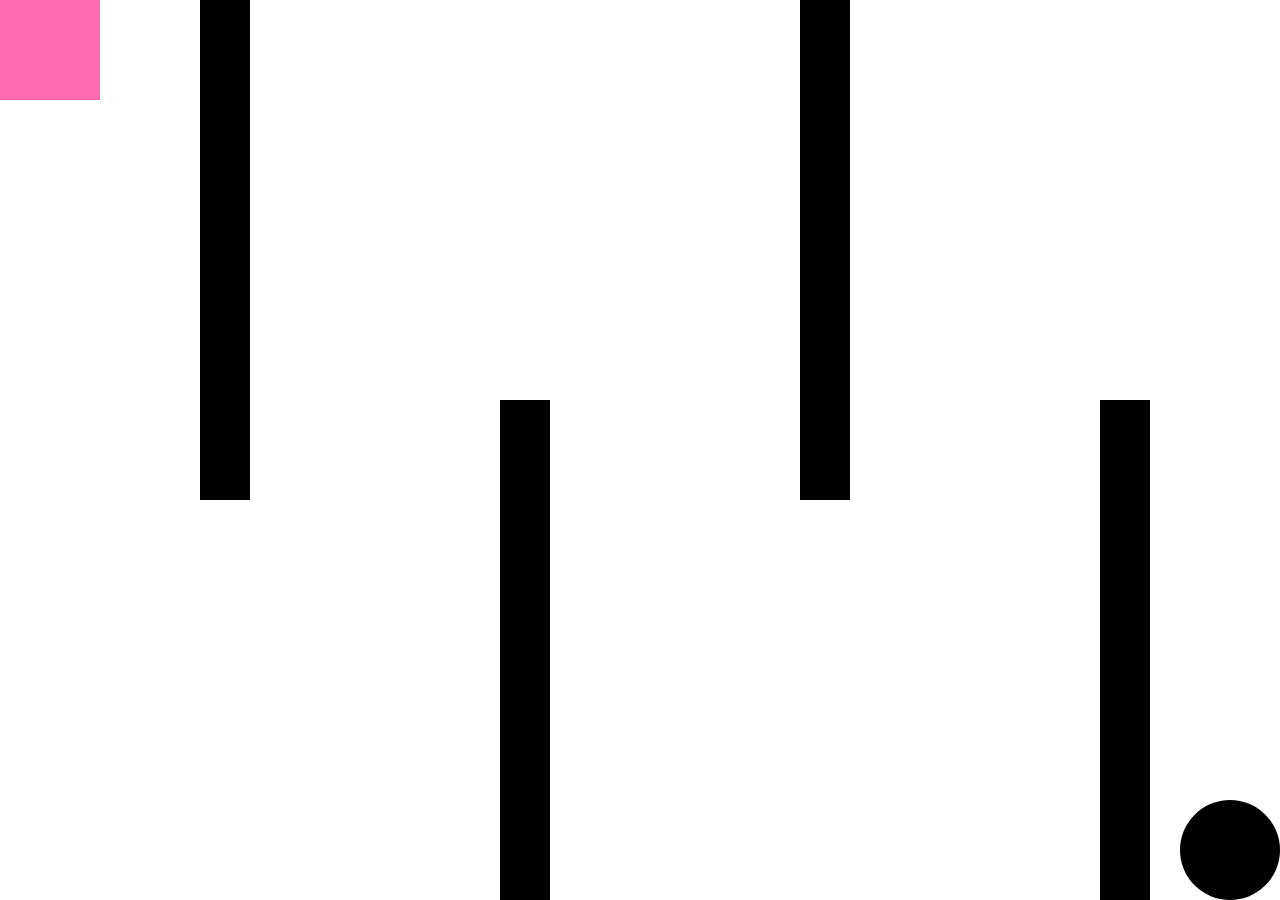
<file: learn/game/level2/index.html>
<!DOCTYPE html>
<html lang="ru">

<head>
    <meta charset="UTF-8">
    <link rel="shortcut icon" href="../../../img/JS-logo.png" type="image/png">
    <meta name="viewport" content="width=device-width, initial-scale=1">
    <link rel="stylesheet" href="../style.css">
    <title>Level 2</title>
    <style>
    </style>
</head>

<body id="body">
    <main id="playField">
        <div id="player"></div>
    </main>
    <script src="script.js"></script>
</body>

</html>
</file>
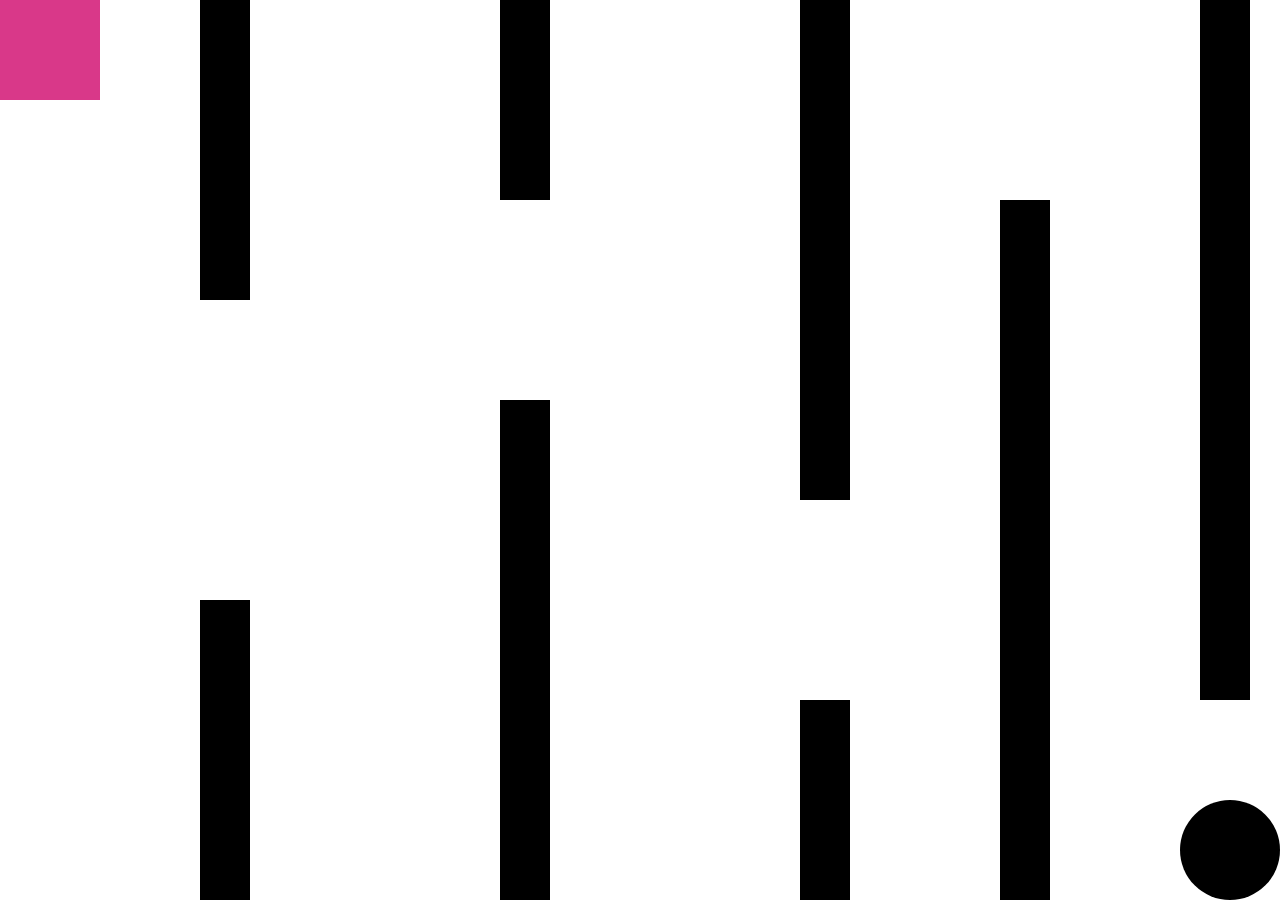
<file: learn/game/levelThird/index.html>
<!DOCTYPE html>
<html lang="ru">

<head>
    <meta charset="UTF-8">
    <link rel="shortcut icon" href="../../../img/JS-logo.png" type="image/png">
    <meta name="viewport" content="width=device-width, initial-scale=1">
    <link rel="stylesheet" href="../style.css">
    <title>Level 3</title>
    <style>
    </style>
</head>

<body id="body">
    <main id="playField">
        <div id="player"></div>
    </main>
    <script src="script.js"></script>
</body>

</html>
</file>
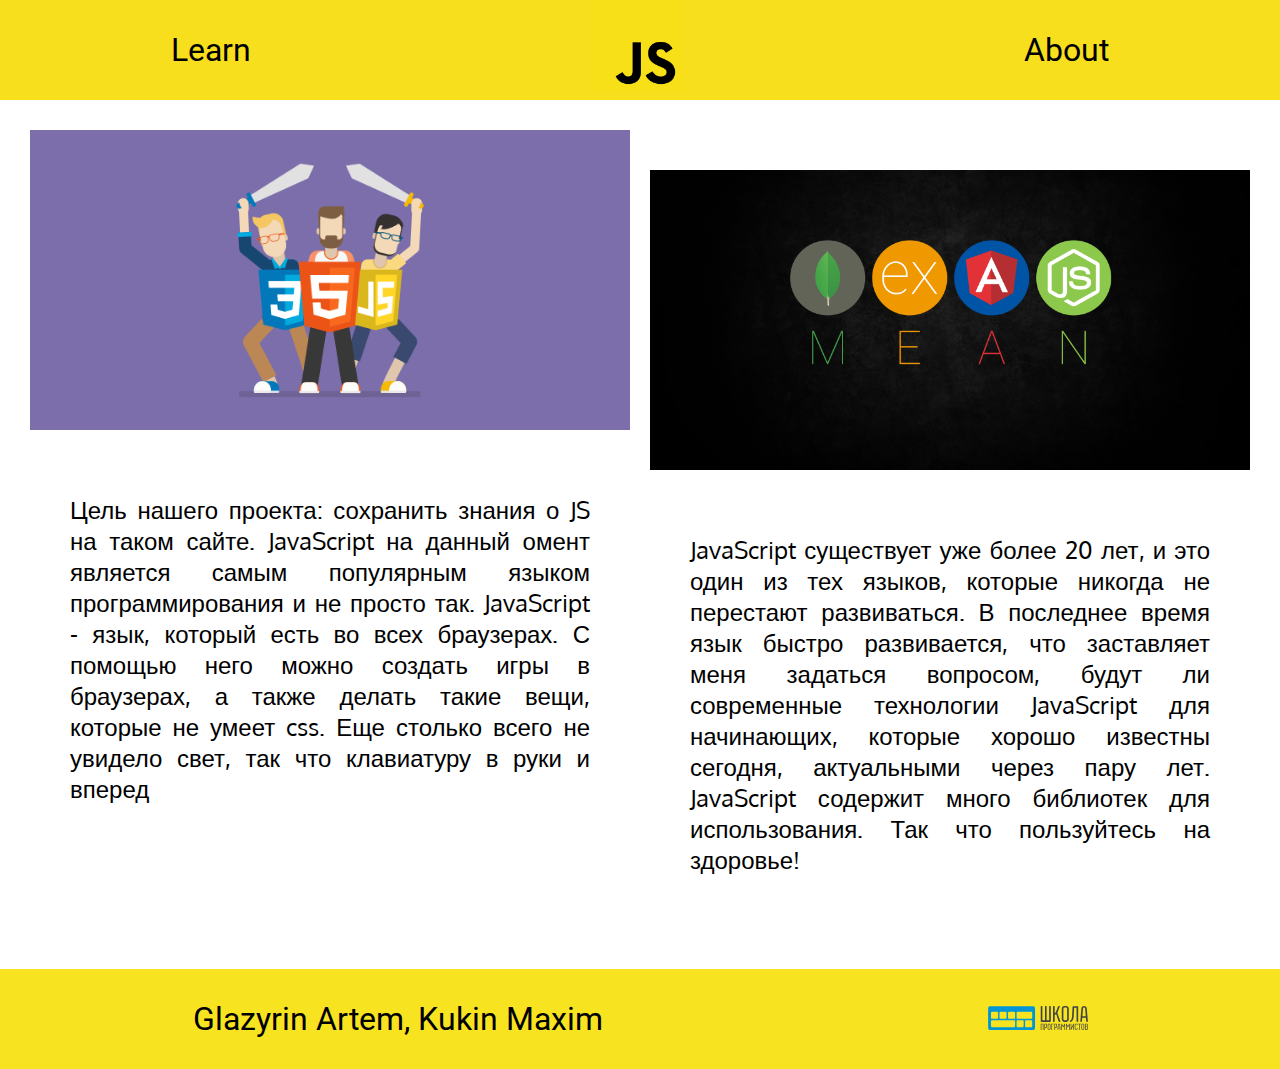
<file: about.html>
<!DOCTYPE html>
<html lang="ru">

<head>
    <meta charset="UTF-8">
    <meta name="viewport" content="width=device-width, initial-scale=1">
    <title>JS Learn</title>
    <link rel="stylesheet" href="css/about.css">
    <link rel="shortcut icon" href="img/JS-logo.png" type="image/png">
</head>

<body>    
    <div id="menu">
        <a href="learn/index.html">Learn</a>
        <a href="index.html"><img class='home' src='img/JS-logo.png'></a>
        <a href="about.html">About</a>
    </div>

    <main>
      
       <div class = "ContentContainer">
        <div class="container">
            <div class="invisible1">
                <div id="player" class="circle"></div>
            </div>
                <p>Цель нашего проекта: сохранить знания о JS на таком сайте. JavaScript на данный омент является самым популярным языком программирования и не просто так. JavaScript - язык, который есть во всех браузерах. С помощью него можно создать игры в браузерах, а также делать такие вещи, которые не умеет css. Еще столько всего не увидело свет, так что клавиатуру в руки и вперед</p>
        </div>
        
        <div class="container">
            <div class="invisible1">
                <div id="player" class="circle"></div>
            </div>
                <p>JavaScript существует уже более 20 лет, и это один из тех языков, которые никогда не перестают развиваться. В последнее время язык быстро развивается, что заставляет меня задаться вопросом, будут ли современные технологии JavaScript для начинающих, которые хорошо известны сегодня, актуальными через пару лет. JavaScript содержит много библиотек для использования. Так что пользуйтесь на здоровье!</p>
        </div>
        </div>
    </main>

    <footer><a href = "https://informatics.ru/">Glazyrin Artem, Kukin Maxim</a> <a href = "https://informatics.ru/"><img src ='img/Logo.svg'></a></footer>

    <script>
        //WOW! You can find flag -> flag{JS_i5_C0o1}
        'use strict';
        let players = document.querySelectorAll("#player");
        let containers = document.querySelectorAll(".container");
        for(let i = 1; i < containers.length; i+=2){
            containers[i].style.marginTop = "50px";
            containers[i].querySelector('.invisible1').style.backgroundImage = "url('img/bg.png')";
        }
        for(let i = 0; i < players.length; i++)
            {
                document.querySelector('body').addEventListener('mousemove', function(e){
                    if(i % 2 == 0)
                    {
                        players[i].style.top = e.clientY - parseInt(getComputedStyle(document.querySelector('#menu')).height) - 100   + "px";
                        players[i].style.left = (e.clientX - 100 - containers[i].getBoundingClientRect().left) + "px";
                    }
                    else
                    {
                        players[i].style.top = e.clientY - parseInt(getComputedStyle(document.querySelector('#menu')).height) - parseInt(getComputedStyle(containers[i]).marginTop)+parseInt(getComputedStyle(containers[i]).marginBottom)- 100 + "px";
                        players[i].style.left = ( e.clientX - containers[0].offsetWidth - parseInt(getComputedStyle(containers[0]).margin) * 2 - 100 - containers[0].getBoundingClientRect().left) + "px";
                    }
                });
                players[i].addEventListener('mousemove', function(e){
                    if(i % 2 == 0)
                    {
                        players[i].style.top = e.clientY - parseInt(getComputedStyle(document.querySelector('#menu')).height) - 100 + "px";
                        players[i].style.left = (e.clientX - 100 - containers[i].getBoundingClientRect().left) + "px";
                    }
                    else
                    {
                        players[i].style.top = e.clientY - parseInt(getComputedStyle(document.querySelector('#menu')).height) - parseInt(getComputedStyle(containers[i]).marginTop)+parseInt(getComputedStyle(containers[i]).marginBottom)- 100 + "px";
                        players[i].style.left = ( e.clientX - containers[0].offsetWidth - parseInt(getComputedStyle(containers[0]).margin) * 2 - 100 - containers[0].getBoundingClientRect().left) + "px";
                    }
                });
            }
    </script>
</body>

</html>
</file>
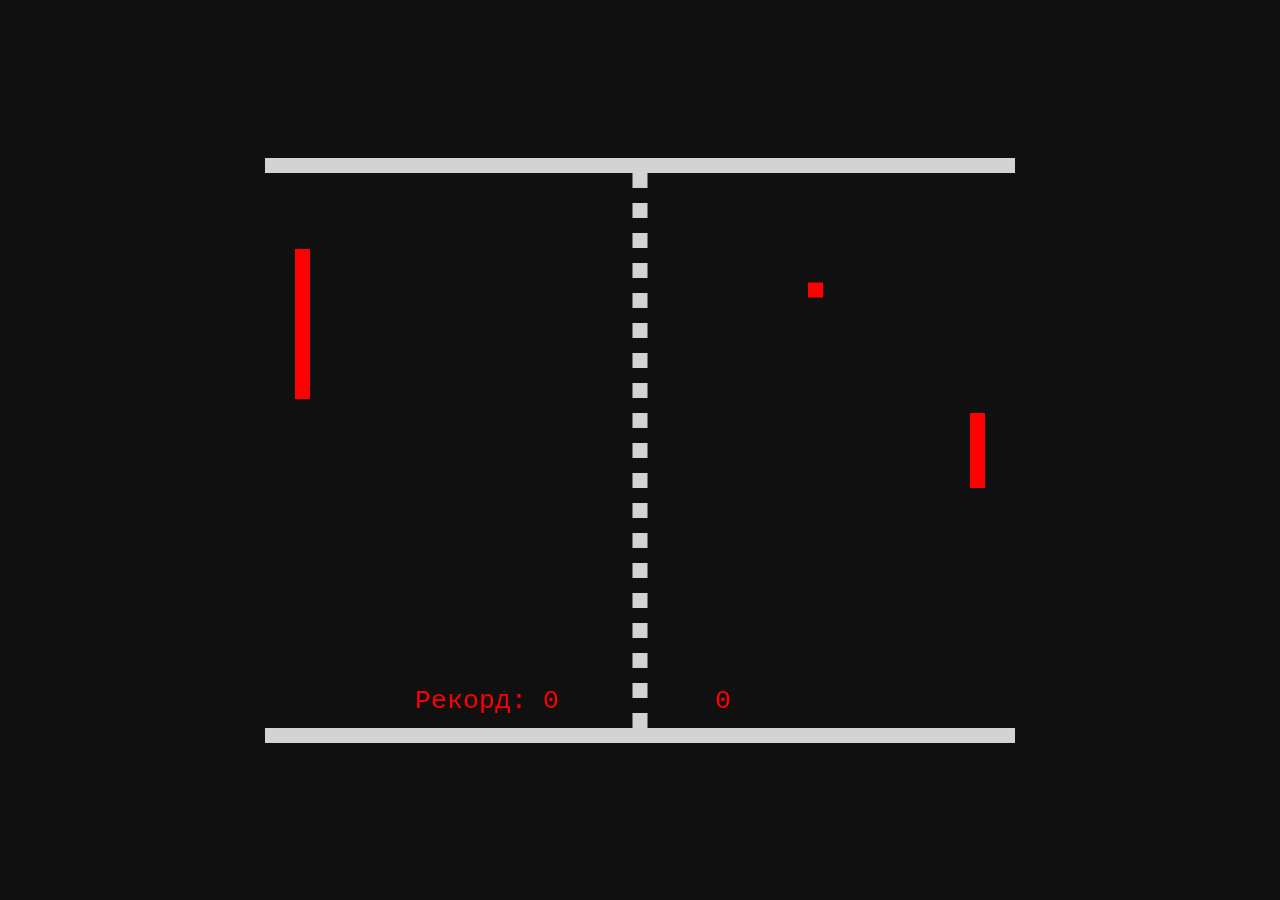
<file: pinpong.html>
<!DOCTYPE html>
<html>

<head>

  <title>Пинг-понг на JavaScript</title>



  <style>

  html, body {

    height: 100%;

    margin: 0;

  }


  body {

    background: #101010;

    display: flex;

    align-items: center;

    justify-content: center;

  }

  </style>

</head>


<body>

<!-- ЛАЙК ПАСТАВИЛ! Привет, как дела? Код ниже - это создание поля. Ну и игры ) -->

  <canvas width="750" height="585" id="game"></canvas>

  <script>

    const canvas = document.getElementById('game');

    const context = canvas.getContext('2d');

    const grid = 15;

    const paddleHeight = grid * 5; // 80

    const LeftmaxPaddleY = canvas.height - grid - paddleHeight * 2;

    const RightmaxPaddleY = canvas.height - grid - paddleHeight;

    var paddleSpeed = 6;

    var ballSpeed = 4;

    var record = 0;

    var count = 0;

    var Storage_size = localStorage.length;

    if (Storage_size > 0){

     record = localStorage.getItem('record');

    }  else

     {

     localStorage.setItem('record',0);

     }

    const leftPaddle = {

     x: grid * 2,

     y: canvas.height / 2 - paddleHeight / 2,

     width: grid,

     height: paddleHeight * 2,

     dy: 0

    };


    const rightPaddle = {

     x: canvas.width - grid * 3,

     y: canvas.height / 2 - paddleHeight / 2,


     width: grid,

     height: paddleHeight,

     dy: 0

    };


    const ball = {


     x: canvas.width / 2,

     y: canvas.height / 2,

     width: grid,

     height: grid,

     resetting: false,


     dx: ballSpeed,

     dy: -ballSpeed

    };

    function collides(obj1, obj2) {

     return obj1.x < obj2.x + obj2.width &&

              obj1.x + obj1.width > obj2.x &&

              obj1.y < obj2.y + obj2.height &&

              obj1.y + obj1.height > obj2.y;

    }



    function loop() {


     requestAnimationFrame(loop);

     context.clearRect(0,0,canvas.width,canvas.height);


     leftPaddle.y += leftPaddle.dy;

     rightPaddle.y += rightPaddle.dy;


    if (leftPaddle.y < grid) {


           leftPaddle.y = grid;

     }


     else if (leftPaddle.y > LeftmaxPaddleY) {

           leftPaddle.y = LeftmaxPaddleY;

     }

     if (rightPaddle.y < grid) {

           rightPaddle.y = grid;

     }

     else if (rightPaddle.y > RightmaxPaddleY) {

           rightPaddle.y = RightmaxPaddleY;

     }



     context.fillStyle = '#ff0000';

     context.fillRect(leftPaddle.x, leftPaddle.y, leftPaddle.width, leftPaddle.height);

     context.fillRect(rightPaddle.x, rightPaddle.y, rightPaddle.width, rightPaddle.height);

     ball.x += ball.dx;

     ball.y += ball.dy;

     leftPaddle.dy = ball.dy;

     if (ball.y < grid) {

     ball.y = grid;

     ball.dy *= -1;

     }

     else if (ball.y + grid > canvas.height - grid) {

     ball.y = canvas.height - grid * 2;

     ball.dy *= -1;

     }

     if ( (ball.x < 0 || ball.x > canvas.width) && !ball.resetting) {

     ball.resetting = true;

     if (count > record) { record = count };

     count = 0;

     localStorage.setItem('record',record);


     setTimeout(() => {

           ball.resetting = false;

           ball.x = canvas.width / 2;

           ball.y = canvas.height / 2;

     }, 1000);

     }


     if (collides(ball, leftPaddle)) {

     ball.dx *= -1;

     ball.x = leftPaddle.x + leftPaddle.width;

     }

     else if (collides(ball, rightPaddle)) {

     ball.dx *= -1;

     ball.x = rightPaddle.x - ball.width;

     count +=1;



     }


     context.fillRect(ball.x, ball.y, ball.width, ball.height);

     context.fillStyle = 'lightgrey';

     context.fillRect(0, 0, canvas.width, grid);

     context.fillRect(0, canvas.height - grid, canvas.width, canvas.height);

     for (let i = grid; i < canvas.height - grid; i += grid * 2) {

     context.fillRect(canvas.width / 2 - grid / 2, i, grid, grid);

     }

     document.addEventListener('keydown', function(e) {

     if (e.which === 38) {

           rightPaddle.dy = -paddleSpeed;

     }

     else if (e.which === 40) {

           rightPaddle.dy = paddleSpeed;

     }


     });

     document.addEventListener('keyup', function(e) {


     if (e.which === 38 || e.which === 40) {

           rightPaddle.dy = 0;

     }


     });



     context.fillStyle = "#ff0000";

     context.font = "20pt Courier";

     context.fillText('Рекорд: ' + record, 150, 550);

     context.fillText(count, 450, 550);


    }

     requestAnimationFrame(loop);

  </script>

 </body>

</html>
</file>
<file: css/Main.css>
@import url('https://fonts.googleapis.com/css?family=Roboto&display=swap');
@import url('https://fonts.googleapis.com/css?family=Oxygen&display=swap');
@import url('https://fonts.googleapis.com/css2?family=Roboto&display=swap');

header {
    width: 100%;
    height: 100vh;
    background-image: url(../img/background.jpg);
    background-repeat: no-repeat;
    background-position: center;
    background-size: cover;
    position: relative;
    display: flex;
    justify-content: center;
    vertical-align: middle;
    align-items: center;
}

body {
    margin: 0;
    height: 200vh;
}

.up {
    margin-bottom: 200px;
}

.bottom {
    margin-top: 200px;
}

.bottom {
    margin: 0;
}

#panel {
    position: fixed;
    top: 0;
    background-color: black;
    display: flex;
    justify-content: center;
    align-items: center;
    flex-direction: column;
    z-index: 100000;
    transition: all 0.3s;
    margin-left: 0;
    width: 100vw;
    height: 100vh;
}

.topNubex {
    position: fixed;
    right: -20%;
    bottom: -20%;
    background-color: orange;
    color: white;
    border-radius: 50px;
    text-align: center;
    width: 70px;
    height: 70px;
    display: flex;
    align-content: center;
    align-items: center;
    border: 2px solid black;
}
.text_in_main {
    color: #ffc03a;
    margin: auto;
    margin-top: 15%;
    margin-left: 50px;
}
.first_block {
    width: 100%;
    height: 100vh;
    display: flex;
    margin: 0px;
    background-color: black;
    border: 0px;
    padding: 0px;
}
.image_main {
    width: 50%;
    background-image: url(../img/7df04ee7b1e560b4d5e7ed104869153b.jpg);
    background-repeat: no-repeat;
    background-attachment: fixed;
    background-position: right;
    background-size: cover;
}
.second_block{
    display: flex;
    justify-content: center;
    align-items: center;
    width: 100%;
    background-color: black;
    border-radius: 50px;
    margin-bottom: 50px;
}
.text_main_second{
    width: 50%;
    color: #ffc03a;
    padding: 20px;
    display: flex;
    justify-content: center;
    align-items: center;
    flex-direction: column;
}
.text_main {
    width: 45%;
    border: 25px;
    text-align: center;
}

i {
    margin-top: 17px;
}

#JSP {
    transition: all 0.3s;
    opacity: 0;
    color: #f7df1d;
    margin: 0;
    font-size: 200px;
    font-weight: bold;
    font-family: 'Roboto', sans-serif;
}

#ball {
    transition: all 0.3s linear;
    height: 100px;
    width: 100px;
    border-radius: 100%;
    background-color: #f7df1d;
}

.logo {
    transition: all 0.3s;
    background-image: url(../img/JS-logo.png);
    background-repeat: no-repeat;
    background-position: center;
    background-size: cover;
    z-index: 2;
}

header:hover .logo {
    transform: translate(-175px, 0);
}

header:hover p {
    opacity: 1;
    transform: translate(175px, 0);
}

header:hover .whited {
    opacity: 0.5;
}

main h1 {
    font-size: 54px;
}

main > p {
    margin: 40px;
}

main {
    padding: 20px;
    font-family: 'Oxygen', sans-serif;
    text-align: center;
    margin: 50px 0;
}

footer {
    background-color: #f8e320;
    height: 100px;
    font-size: 36px;
    justify-content: space-around;
    align-items: center;
    display: flex;
}

.whited {
    transition: all 0.3s;
    width: 100%;
    height: 100%;
    top: 0;
    position: absolute;
    opacity: 0;
    background-color: black;
    z-index: 1;
}

#menu {
    display: flex;
    justify-content: space-around;
    vertical-align: middle;
    align-items: center;
    background-color: #f7df1d;
    height: 100px;
    width: 100%;
    z-index: 20;
    position: sticky;
    top: 0;
}

header > p {
    transition: all 0.3s;
    position: absolute;
    top: 40%;
    color: white;
    z-index: 2;
    opacity: 0;
}

body {
    margin: 0;
    font-family: 'Roboto', sans-serif;
}

a {
    margin: 0 50px;
    color: inherit;
    text-decoration: none;
    font-size: 32px;
    transition: all 0.3s;
}

.float_right {
    float: right;
}

@media(min-width:1280px) {
    
    .text_in_main {
        font-size: 72px;
    }
    .home {
        height: 90px;
    }

    header {
        font-size: 72px;
    }

    .logo {
        width: 350px;
        height: 350px;
    }

    .float_right {
        width: 200px;
    }

    #switchLanguage {
        position: absolute;
        height: 80px;
        border: none;
        right: 20px;
    }

    #good {
        display: flex;
        justify-content: center;
        align-items: center;
    }

    .big {
        font-size: 200px;
        margin: 20px;
    }

    #good > img {
        height: 200px;
    }

    main {
        font-size: 32px;
    }

    #menu > a:hover {
        font-size: 32px;
    }

    #switchLanguage {
        position: absolute;
        border: none;
        right: 20px;
        width: 7%;
    }
}

@media(max-width:1280px) and (min-width:1024px) {
    
    .text_in_main {
        font-size: 62px;
    }
    .home {
        height: 45px;
    }

    header {
        font-size: 72px;
    }

    .logo {
        width: 350px;
        height: 350px;
    }

    .float_right {
        width: 20%;
    }

    #switchLanguage {
        position: absolute;
        border: none;
        right: 20px;
    }

    #good {
        display: flex;
        justify-content: center;
        align-items: center;
    }

    .big {
        font-size: 80px;
        margin: 18px;
    }

    #good > img {
        width: 20%;
    }

    main {
        font-size: 32px;
    }

    #menu > a {
        font-size: 32px;
    }

    footer img {
        width: 100px;
    }

    #menu {
        height: 100px;
    }

    #switchLanguage {
        position: absolute;
        border: none;
        right: 20px;
        width: 7%;
    }
}

@media(max-width:1024px) {
    
    .text_in_main {
        font-size: 42px;
    }
    .home {
        height: 90px;
    }

    header {
        font-size: 35px;
    }

    .logo {
        width: 70px;
        height: 70px;
    }

    header:hover .logo {
        transform: translate(-70px, 0);
    }

    header:hover p {
        opacity: 1;
        transform: translate(70px, 0);
    }

    .float_right {
        width: 20%;
    }

    #switchLanguage {
        position: absolute;
        width: 10%;
        border: none;
        right: 20px;
        bottom: 20px;
    }

    #good {
        display: flex;
        justify-content: center;
        flex-direction: column;
        align-items: center;
    }

    .big {
        font-size: 80px;
        margin: 0;
    }

    #good > img {
        width: 30%;
    }

    main {
        font-size: 16px;
    }

    #menu > a {
        font-size: 20px;
    }

    #menu > a:hover {
        font-size: 28px;
    }

    footer img {
        width: 100px;
    }

    footer {
        font-size: 25px;
    }
}

@media(min-width:830px) and (max-width:1024px) {
    
    .text_in_main {
        font-size: 48px;
    }
    #menu {
        height: 100px;
    }

    .home {
        height: 45px;
    }
}
.fa{
    margin: auto;
}
@media(min-width:768px) and (max-width:1024px) {
    #JSP {
        font-size: 200px;
    }
    .text_in_main {
        font-size: 42px;
    }
    header {
        font-size: 60px;
    }

    .logo {
        width: 120px;
        height: 120px;
    }

    header p {
        margin: 0;
        margin-top: 10px;
    }

    header:hover .logo {
        transform: translate(-100px, 0);
    }

    header:hover p {
        opacity: 1;
        transform: translate(100px, 0);
    }
}

@media(min-width:500px) and (max-width:830px) {
    
    #JSP {
        font-size: 100px;
    }
    #menu {
        height: 80px;
    }

    .home {
        height: 50px;
    }
}

@media(max-width:500px) {
    .topNubex {
        width: 30px;
        height: 30px;
    }
    #JSP {
        font-size: 75px;
    }
    .first_block {
        height: 50vh;
    }
    .text_in_main {
        font-size: 16px;
        margin-left: 0;
    }
    a {
        font-size: 16px;
    }

    #menu {
        height: 100px;
    }

    .home {
        height: 35px;
    }

    main h1 {
        font-size: 30px;
    }

    #menu > a {
        margin: 0;
        font-size: 14px;
    }

    #menu > a:hover {
        font-size: 16px;
    }

    #switchLanguage {
        position: absolute;
        border: none;
        right: 0;
        bottom: 0;
    }
}

@media(max-width:320px) {
    a {
        margin: 0;
        font-size: 14px;
    }
}
</file>
<file: css/style.css>
main h1{
    font-size: 54px;
}
pre{
    border: 2px solid black;
    background-color: #2b2b2b;
    color: white;
    text-align: left;
}
.elem{
    color: cornflowerblue;
}
.attention{
    color: red;
}
.code{
    width: 80%;
    padding: 10px;
}

progress {
    position: fixed;
    left: 0;
    width: 100%;
    height: 5px;
    -webkit-appearance: none;
    -moz-appearance: none;
    appearance: none;
    border: none;
    background: transparent;
    color: #002c68;
}

progress::-webkit-progress-bar {
    background: transparent;
    border-radius: 5px;
}

progress::-webkit-progress-value {
    background: #e33262;
    border-top-right-radius: 10px;
    border-bottom-right-radius: 10px;
}

progress::-moz-progress-bar {
    background: #e33262;
    border-top-right-radius: 10px;
    border-bottom-right-radius: 10px;
}

.progress-container {
    width: 100%;
    background: transparent;
    position: fixed;
    top: 0;
    left: 0;
    height: 5px;
    display: block;
}

.progress-bar {
    background: #e33262;
    width: 0%;
    display: block;
    height: inherit;
}

.com{
    color: green;
}
.title{
    color: blueviolet;
}
.keyword{
    color: orange;
}
.args{
    color: aqua;
}
.text{
    color: greenyellow;
}
ol{
    text-align: left;
}
#menu a{
    margin: 0 50px;
}
a{
    color: inherit;
    text-decoration: none;
    transition: all 0.3s;
}
#menu > a:hover{
    font-size: 42px;
}
main > a{
    transition: all 0.15s;
    margin: 20px;
    color: #eea200;
}
main a:hover{
    background-color: #f8e320;
    color: black;
    border-radius: 5px;
}
header > h1{
    font-size: 36px;
    color: darkorange;
    text-align: center;
}
body{
    margin:0;
    font-family: 'Roboto', sans-serif;
}
#menu {
    display: flex;
    justify-content: space-around;
    vertical-align: middle;
    align-items: center;
    background-color: #f7df1d;
    height: 100px;
    width: 100%;
    z-index: 20;
    position: sticky;
    top: 0;
}
main > img{
    width: 300px;
    margin: 20px 0;
}
main > p{
    margin: 40px;
}
main {
    display: flex;
    flex-direction: column;
    justify-content:center;
    align-items: center;
    padding:20px;
    font-size:32px;
    font-family: 'Oxygen', sans-serif;
    text-align: center;
    margin: 50px 0;
}
footer{
    background-color: #f8e320;
    height: 100px;
    font-size: 36px;
    justify-content: space-around;
    align-items: center;
    display: flex;
}














@media(min-width:1280px)
{
    
    .home {
        height: 90px;
    }
    header{
        font-size: 72px;
    }
    .logo{
        width: 350px;
        height: 350px;
    }
    .float_right{
        width: 200px;
    }
    #switchLanguage{
        position: absolute;
        height: 80px;
        border: none;
        right: 20px;
        width: 7%;
    }
    #good{
        display: flex;
        justify-content: center;
        align-items: center;
    }
    .big{
        font-size: 200px;
        margin: 20px;
    }
    #good > img{
        height: 200px;
    }
    main {
        font-size:32px;
    }
    #menu > a{
        font-size: 28px;
    }
    #menu > a:hover{
        font-size: 32px;
    }
}
@media(max-width:1280px) and (min-width:1024px)
{
    #menu > a{
        font-size: 28px;
    }
    .home {
        height: 45px;
    }

    header{
        font-size: 72px;
    }
    .logo{
        width: 350px;
        height: 350px;
    }
    .float_right{
        width: 20%;
    }
    #switchLanguage{
        position: absolute;
        border: none;
        right: 20px;
        width: 7%;
    }
    #good{
        display: flex;
        justify-content: center;
        align-items: center;
    }
    .big{
        font-size: 80px;
        margin: 18px;
    }
    #good > img{
        width: 20%;
    }
    main {
        font-size:32px;
    }
    #menu > a{
        font-size: 32px;
    }
    footer img{
        width: 100px;
    }
    #menu {
        height: 100px;
    }
}
@media(max-width:1024px)
{
    .home {
        height: 90px;
    }
    header{
        font-size: 35px;
    }
    .logo{
        width: 70px;
        height: 70px;
    }
    header:hover .logo{
        transform: translate(-70px, 0);
    }
    header:hover p{
        opacity: 1;
        transform: translate(70px, 0);
    }
    .float_right{
        width: 20%;
    }
    #switchLanguage{
        position: absolute;
        width: 5%;
        border: none;
        right: 20px;
        bottom: 20px;
    }
    #good{
        display: flex;
        justify-content: center;
        flex-direction: column;
        align-items: center;
    }
    .big{
        font-size: 80px;
        margin: 0;
    }
    #good > img{
        width: 50%;
    }
    main {
        font-size:16px;
    }
    #menu > a{
        font-size: 20px;
    }
    #menu > a:hover{
        font-size: 28px;
    }
    footer img{
        width: 100px;
    }
    footer{
        font-size: 25px;
    }
}
@media(min-width:830px) and (max-width:1024px){
    #menu {
        height: 100px;
    }
    .home {
        height: 45px;
    }
}
@media(min-width:768px) and (max-width:1024px){
    header{
        font-size: 60px;
    }
    .logo{
        width: 120px;
        height: 120px;
    }
    header p{
        margin: 0;
        margin-top: 10px;
    }
    header:hover .logo{
        transform: translate(-100px, 0);
    }
    header:hover p{
        opacity: 1;
        transform: translate(100px, 0);
    }
}
@media(min-width:500px) and (max-width:830px){
    #menu {
        height: 80px;
    }
    .home {
        height: 50px;
    }
    .code{
        font-size: 12px;
    }
    #menu > a{
        font-size: 14px;
    }
}
@media(max-width:500px){
    #menu {
        height: 100px;
    }
    .home {
        height: 35px;
    }
    main h1{
        font-size: 30px;
    }
    #menu > a{
        margin: 0;
        font-size: 10px;
    }
    #menu > a:hover{
        font-size: 14px;
    }
    #switchLanguage{
        position: absolute;
        border: none;
        right: 0;
        bottom: 0;
    }
}
@media(max-width:320px){
    main a{
        margin: 0;
        font-size: 14px;
    }
}
@media(min-width:460px) and (max-width: 500px){
    .code{
        font-size: 10px;
    }
    #menu > a{
        font-size: 12px;
    }
}
@media(max-width: 460px){
    .code{
        font-size: 8px;
    }
    p{
        font-size: 12px;
    }
    #menu > a{
        font-size: 10px;
    }
}
















* {box-sizing: border-box;}
.ui-form {
  max-width: 350px;
  padding: 80px 30px 30px;
  margin: 50px auto 30px;
  background: white;
}
.ui-form h3 {
  position: relative;
  z-index: 5;
  margin: 0 0 60px;
  text-align: center;
  color: #4a90e2;
  font-size: 30px;
  font-weight: normal;
}
.ui-form h3:before {
  content: "";
  position: absolute;
  z-index: -1;
  left: 60px;
  top: -30px;
  width: 100px;
  height: 100px;
  border-radius: 50%;
  background: #fee8e4;
}
.ui-form h3:after {
  content: "";
  position: absolute;
  z-index: -1;
  right: 50px;
  top: -40px;
  width: 0;
  height: 0;
  border-left: 55px solid transparent;
  border-right: 55px solid transparent;
  border-bottom: 90px solid #ffe3b5;
}
.form-row {
  position: relative;
  margin-bottom: 40px;
}
.form-row input {
  display: block;
  width: 100%;
  padding: 0 10px;
  line-height: 40px;
  font-family: 'Roboto', sans-serif;
  background: none;
  border-width: 0;
  border-bottom: 2px solid #4a90e2;
  transition: all 0.2s ease;
}
.topNubex {
    position: fixed;
    right: -20%;
    bottom: -20%;
    background-color: orange;
    color: white;
    border-radius: 50px;
    text-align: center;
    width: 70px;
    height: 70px;
    display: flex;
    align-content: center;
    align-items: center;
    border: 2px solid black;
}
i {
    margin-top: 17px;
}
.fa{
    margin: auto;
}
.form-row label {
  position: absolute;
  left: 13px;
  color: #9d959d;
  font-size: 20px;
  font-weight: 300;
  transform: translateY(-35px);
  transition: all 0.2s ease;
}
.form-row input:focus {
  outline: 0;
  border-color: #F77A52;
}
.form-row input:focus + label, 
.form-row input:valid + label {
  transform: translateY(-60px);
  margin-left: -14px;
  font-size: 14px;
  font-weight: 400;
  outline: 0;
  border-color: #F77A52;
  color: #F77A52;
}
.ui-form input[type="button"] {
  width: 100%;
  padding: 0;
  line-height: 42px;
  background: #4a90e2;
  border-width: 0;
  color: white;
  font-size: 20px;
}
.ui-form p {
  margin: 0;
  padding-top: 10px;
}
</file>
<file: learn/game/style.css>
@import url('https://fonts.googleapis.com/css2?family=Open+Sans&display=swap');
body {
    display: flex;
    height: 100vh;
    width: 100%;
    margin: 0;
    overflow: hidden;
}

#playField {
    width: 100vw;
}

h1 {
    font-size: 42px;
}

#player {
    cursor: pointer;
    position: absolute;
    height: 100px;
    width: 100px;
}

.finish {
    bottom: 0;
    right: 0;
    height: 100px;
    background-color: black;
    width: 100px;
    border-radius: 50%;
    position: absolute;
}

a {
    text-decoration: none;
    color: inherit;
    font-size: 24px;
}

#res {
    width: 100vw;
    height: 100vh;
    display: flex;
    justify-content: center;
    align-items: center;
    flex-direction: column;
}

container {
    font-family: 'Open Sans', sans-serif;
    display: flex;
    justify-content: center;
    align-items: center;
    flex-direction: column;
    width:  100vw;
    height: 100vh;
}

#confetti {
    position: absolute;
    width: 40%;
    top: -70vh;
    transition: all 0.7s;
    margin-left: auto;
    margin-right: auto;
    left: 0;
    right: 0;
    text-align: center;
}
</file>
<file: css/about.css>
@import url('https://fonts.googleapis.com/css?family=Roboto&display=swap');
@import url('https://fonts.googleapis.com/css?family=Oxygen&display=swap');
.logo{
    transition: all 0.3s;
    background-image: url(../img/JS-logo.png);
    background-repeat: no-repeat;
    background-position: center;
    background-size: cover;
    z-index: 2;
}
.ContentContainer{
    display: flex;
    justify-content: center;
    align-content: center;
}
.invisible1{
    position: relative;
    background-color: rgba(255, 255, 255, 1);
    width: 100%;
    height: 300px;
    overflow: hidden;
    background-image: url("../img/Web-Developer.png");
    background-size: cover;
    background-position: center center;
}
.container{
    width: 621px;
    margin: 10px;
    background-color: rgba(255, 255, 255, 1);
    overflow: hidden;
    z-index: 100;
    text-align:justify;
}
.container > p{
    padding: 40px;
    font-size: 24px;
}
.circle{
    top: -100%;
    transition:top .1s ease-out,left .1s ease-out;
    border-radius: 50%;
    background-color: #f7df1d;
    width: 200px;
    height: 200px;
    position: relative;
}
main h1{
    font-size: 54px;
}
main > p{
    margin: 40px;
}
main {
    padding:20px;
    font-family: 'Oxygen', sans-serif;
    text-align: center;
    background-color: white;
}
footer{
    background-color: #f8e320;
    height: 100px;
    font-size: 36px;
    justify-content: space-around;
    align-items: center;
    display: flex;
}
#menu {
    display: flex;
    justify-content: space-around;
    vertical-align: middle;
    align-items: center;
    background-color: #f7df1d;
    height: 100px;
    width: 100%;
    z-index: 2000;
    position: sticky;
    top: 0;
}
body{
    margin:0;
    font-family: 'Roboto', sans-serif;
}
a{
    margin: 0 50px;
    color: inherit;
    text-decoration: none;
    font-size: 32px;
    transition: all 0.3s;
}
@media(min-width:1280px)
{
    .home{
        height: 90px;
    }
    header{
        font-size: 72px;
    }
    .logo{
        width: 350px;
        height: 350px;
    }
    #switchLanguage{
        position: absolute;
        height: 80px;
        border: none;
        right: 20px;
    }
    main {
        font-size:20px;
    }
    #menu > a:hover{
        font-size: 32px;
    }
    #switchLanguage{
        position: absolute;
        border: none;
        right: 20px;
        width: 7%;
    }
}
@media(max-width:1280px) and (min-width:1024px)
{
    .home{
        height: 90px;
    }
    header{
        font-size: 72px;
    }
    .logo{
        width: 350px;
        height: 350px;
    }
    main {
        font-size:20px;
    }
    #menu > a{
        font-size: 32px;
    }
    footer img{
        width: 100px;
    }
    #menu {
        height: 100px;
    }
    #switchLanguage{
        position: absolute;
        border: none;
        right: 20px;
        width: 7%;
    }
}
@media(max-width:1024px)
{
    .ContentContainer{
        flex-direction: column;
    }
    .circle{
        opacity: 0;
    }
    .home{
        height: 45px;
    }
    main {
        font-size:16px;
        display: flex;
        justify-content: center;
        align-items: center;
    }
    #menu > a{
        font-size: 20px;
    }
    #menu > a:hover{
        font-size: 28px;
    }
    footer img{
        width: 100px;
    }
    footer{
        font-size: 25px;
        margin-top: 150px;
    }
}
@media(min-width:830px) and (max-width:1024px){
    #menu {
        height: 100px;
    }
    .home{
        height: 50px;
    }
}
@media(min-width:768px) and (max-width:1024px){
    .logo{
        width: 120px;
        height: 120px;
    }
}
@media(min-width:500px) and (max-width:830px){
    
    .container > p{
        padding: 0;
        font-size: 16px;
    }
    .container{
        margin: auto;
        width: 80%;
    }
    #menu {
        height: 80px;
    }
    .home{
        height: 40px;
    }
}
@media(max-width:500px){
    
    .container{
        margin: auto;
        width: 80%;
    }
    .container > p{
        padding: 0;
        font-size: 16px;
    }
    a{
        font-size: 16px;
    }
    #menu {
        height: 100px;
    }
    .home{
        height: 50px;
    }
    main h1{
        font-size: 30px;
    }
    #menu > a{
        margin: 0;
        font-size: 14px;
    }
    #menu > a:hover{
        font-size: 16px;
    }
    #switchLanguage{
        position: absolute;
        border: none;
        right: 20%;
        bottom: 0;
    }
}
@media(max-width:320px){
    a{
        margin: 0;
        font-size: 14px;
    }
}
</file>
